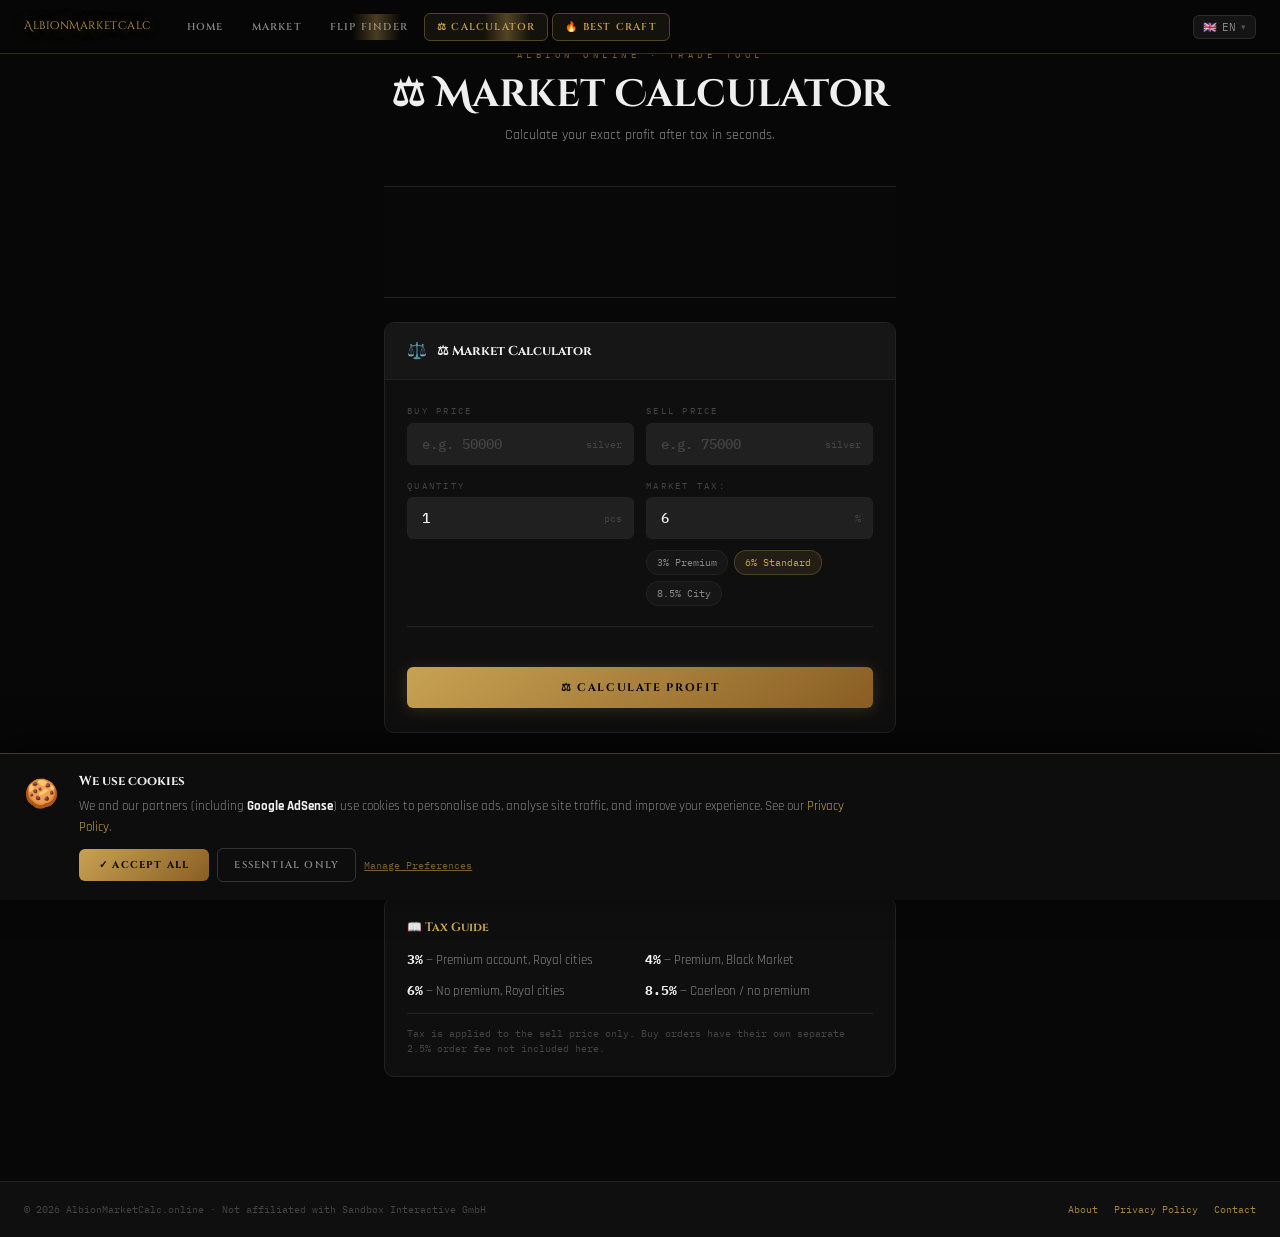
<file: calculator.html>
<!DOCTYPE html>
<html lang="en">
<head>
<meta charset="UTF-8"/>
<meta name="viewport" content="width=device-width,initial-scale=1"/>
<title>Market Calculator — AlbionMarketCalc</title>
<meta name="description" content="Free Albion Online market calculator. Enter buy price, sell price, amount and tax to instantly calculate your profit."/>
<meta name="keywords" content="albion online market calculator, albion profit calculator, albion online tax calculator, albion silver profit"/>
<meta name="robots" content="index, follow"/>
<meta name="author" content="AlbionMarketCalc"/>
<link rel="canonical" href="https://albionmarketcalc.online/calculator.html"/>
<meta property="og:type" content="website"/>
<meta property="og:title" content="Albion Online Market Calculator"/>
<meta property="og:description" content="Calculate your Albion Online trade profit instantly. Includes market tax, buy/sell price and amount."/>
<meta property="og:url" content="https://albionmarketcalc.online/calculator.html"/>
<meta property="og:site_name" content="AlbionMarketCalc"/>
<meta name="twitter:card" content="summary"/>
<meta name="twitter:title" content="Albion Online Market Calculator"/>
<meta name="twitter:description" content="Calculate your Albion Online trade profit instantly."/>
<link rel="preconnect" href="https://fonts.googleapis.com">
<link rel="preconnect" href="https://fonts.gstatic.com" crossorigin>
<link href="https://fonts.googleapis.com/css2?family=Cinzel+Decorative:wght@700&family=Cinzel:wght@400;600;700&family=IBM+Plex+Mono:wght@400;500;600&family=Rajdhani:wght@400;500;600;700&display=swap" rel="stylesheet">
<link rel="stylesheet" href="styles.css">
<style>
/* ── Calculator-specific styles ── */
.calc-page{min-height:calc(100vh - 54px);padding:48px 0 64px;display:flex;align-items:flex-start;justify-content:center}
.calc-wrap{width:100%;max-width:560px;padding:0 24px}

.calc-hero{text-align:center;margin-bottom:40px}
.calc-hero-label{font-family:var(--FM);font-size:9px;letter-spacing:.5em;color:var(--gold-d);text-transform:uppercase;margin-bottom:12px}
.calc-hero h1{font-family:var(--FD);font-size:clamp(22px,4vw,38px);font-weight:700;line-height:1.1;margin-bottom:10px}
.calc-hero h1 em{font-style:normal;background:linear-gradient(90deg,#C8A253,#FFD700,#C8A253);background-size:200%;-webkit-background-clip:text;-webkit-text-fill-color:transparent;animation:shimmer 3.5s linear infinite}
.calc-hero p{color:var(--td);font-size:14px}

/* Card */
.calc-card{background:var(--s1);border:1px solid var(--bd);border-radius:var(--rl);overflow:hidden}
.calc-card-header{background:var(--s2);padding:16px 22px;border-bottom:1px solid var(--bd);display:flex;align-items:center;gap:10px}
.calc-card-header span{font-family:var(--FT);font-size:13px;font-weight:700}
.calc-card-body{padding:24px 22px}

/* Input groups */
.input-row{display:grid;grid-template-columns:1fr 1fr;gap:12px;margin-bottom:14px}
.input-row.single{grid-template-columns:1fr}
.input-group{display:flex;flex-direction:column;gap:5px}
.input-label{font-family:var(--FM);font-size:9px;letter-spacing:.25em;color:var(--tm);text-transform:uppercase}
.input-wrap{position:relative}
.input-wrap input{width:100%;background:var(--s3);border:1px solid var(--bd);border-radius:var(--r);color:var(--tx);font-family:var(--FM);font-size:14px;font-weight:500;padding:11px 40px 11px 14px;outline:none;transition:border-color .2s,box-shadow .2s;-moz-appearance:textfield}
.input-wrap input::-webkit-outer-spin-button,.input-wrap input::-webkit-inner-spin-button{-webkit-appearance:none}
.input-wrap input:focus{border-color:var(--gold-d);box-shadow:0 0 0 3px rgba(200,162,83,.08)}
.input-wrap input::placeholder{color:var(--tm)}
.input-suffix{position:absolute;right:12px;top:50%;transform:translateY(-50%);font-family:var(--FM);font-size:10px;color:var(--tm);pointer-events:none}

/* Divider */
.calc-divider{height:1px;background:var(--bd);margin:20px 0}

/* Tax presets */
.tax-presets{display:flex;gap:6px;flex-wrap:wrap;margin-top:6px}
.tax-preset{font-family:var(--FM);font-size:10px;padding:4px 10px;border-radius:12px;border:1px solid var(--bd);background:var(--s2);color:var(--td);cursor:pointer;transition:all .15s}
.tax-preset:hover{border-color:var(--bg-gold);color:var(--tx)}
.tax-preset.active{border-color:var(--bg-gold);background:rgba(200,162,83,.1);color:var(--gold)}

/* Calculate button */
.calc-btn{width:100%;margin-top:20px;padding:13px;background:linear-gradient(135deg,#C8A253,#8A5E24);color:#000;border:none;border-radius:var(--r);font-family:var(--FT);font-size:11px;font-weight:700;letter-spacing:.15em;text-transform:uppercase;cursor:pointer;transition:all .2s;box-shadow:0 2px 16px rgba(200,162,83,.2)}
.calc-btn:hover{background:linear-gradient(135deg,#FFD700,#C8A253);transform:translateY(-1px);box-shadow:0 4px 24px rgba(200,162,83,.35)}
.calc-btn:active{transform:translateY(0)}

/* Results */
.result-box{margin-top:20px;background:var(--s2);border:1px solid var(--bd);border-radius:var(--rl);overflow:hidden;animation:fadeIn .3s ease;display:none}
.result-box.show{display:block}
.result-box.profit .result-header{background:rgba(76,175,130,.08);border-bottom:1px solid rgba(76,175,130,.2)}
.result-box.loss .result-header{background:rgba(224,82,82,.07);border-bottom:1px solid rgba(224,82,82,.2)}
.result-box.break .result-header{background:rgba(200,162,83,.07);border-bottom:1px solid rgba(200,162,83,.2)}
.result-header{padding:14px 20px;display:flex;align-items:center;justify-content:space-between}
.result-verdict{font-family:var(--FT);font-size:13px;font-weight:700}
.result-box.profit .result-verdict{color:var(--green)}
.result-box.loss .result-verdict{color:var(--red)}
.result-box.break .result-verdict{color:var(--gold)}
.result-main{font-family:var(--FM);font-size:26px;font-weight:700}
.result-box.profit .result-main{color:var(--green)}
.result-box.loss .result-main{color:var(--red)}
.result-box.break .result-main{color:var(--gold)}
.result-rows{padding:0}
.result-row{display:flex;justify-content:space-between;align-items:center;padding:10px 20px;border-bottom:1px solid #111}
.result-row:last-child{border-bottom:none}
.result-row-label{font-family:var(--FM);font-size:10px;color:var(--td)}
.result-row-val{font-family:var(--FM);font-size:12px;font-weight:600;color:var(--tx)}
.result-row-val.pos{color:var(--green)}
.result-row-val.neg{color:var(--red)}
.result-row-val.gold{color:var(--gold)}

/* <span data-i18n="calc.roi">ROI</span> bar */
.roi-bar-wrap{padding:12px 20px;border-top:1px solid var(--bd)}
.roi-bar-label{font-family:var(--FM);font-size:9px;color:var(--tm);letter-spacing:.2em;text-transform:uppercase;margin-bottom:6px;display:flex;justify-content:space-between}
.roi-bar{height:6px;background:var(--s3);border-radius:3px;overflow:hidden}
.roi-bar-fill{height:100%;border-radius:3px;transition:width .5s ease}

/* Quick tip */
.tip-box{margin-top:14px;background:rgba(200,162,83,.04);border:1px solid rgba(200,162,83,.12);border-radius:var(--r);padding:12px 16px;display:none}
.tip-box.show{display:block}
.tip-text{font-family:var(--FM);font-size:11px;color:var(--td);line-height:1.6}
.tip-text strong{color:var(--gold)}

@keyframes shimmer{0%{background-position:-200% center}100%{background-position:200% center}}
@keyframes fadeIn{from{opacity:0;transform:translateY(6px)}to{opacity:1;transform:translateY(0)}}
.nav-calc{
  color:var(--gold)!important;
  border:1px solid rgba(200,162,83,.35)!important;
  background:rgba(200,162,83,.07)!important;
  border-radius:var(--r)!important;
  position:relative;
  overflow:hidden;
}
.nav-calc::before{
  content:'';
  position:absolute;
  top:0;bottom:0;left:-60%;
  width:40%;
  background:linear-gradient(90deg,transparent,rgba(200,162,83,.35),transparent);
  animation:calcShine 2.7s ease-in-out infinite;
  pointer-events:none;
}
.nav-calc:hover{
  background:rgba(200,162,83,.18)!important;
  border-color:rgba(200,162,83,.7)!important;
  box-shadow:0 0 14px rgba(200,162,83,.28)!important;
}
.nav-calc:hover::before{animation-play-state:paused}
@keyframes calcShine{
  0%,74%{transform:translateX(-10%);opacity:0}
  75%{opacity:1}
  100%{transform:translateX(340%);opacity:0}
}
</style>
<script src="i18n.js"></script>
</head>
<body>

<nav>
  <a href="index.html" class="logo">AlbionMarketCalc</a>
  <ul class="nav-links">
    <li><a href="index.html" data-i18n="nav.home">Home</a></li>
    <li><a href="market.html"  data-i18n="nav.market">Market</a></li>
    <li><a href="flipfinder.html"  data-i18n="nav.flip">Flip Finder</a></li>
    <li><a href="calculator.html" class="active nav-calc" data-i18n="nav.calc">⚖ Calculator</a></li>
    <li><a href="craft.html" class="nav-calc" data-i18n="nav.craft">🔥 Best Craft</a></li>
  </ul>
</nav>

<!-- Cookie Banner -->
<div id="cookie-banner" class="hidden">
  <div class="ck-icon">🍪</div>
  <div class="ck-body">
    <div class="ck-title">We use cookies</div>
    <div class="ck-text">We and our partners (including <strong style="color:#EFEFEF">Google AdSense</strong>) use cookies to personalise ads, analyse site traffic, and improve your experience. See our <a href="privacy.html">Privacy Policy</a>.</div>
    <div class="ck-btns" style="margin-top:10px">
      <button class="ck-accept" onclick="acceptCookies()">✓ Accept All</button>
      <button class="ck-decline" onclick="declineCookies()">Essential Only</button>
      <button class="ck-settings" onclick="openCkModal()">Manage Preferences</button>
    </div>
  </div>
</div>

<div id="ck-modal">
  <div class="ck-modal-box">
    <div class="ck-modal-title">Cookie Preferences</div>
    <div class="ck-modal-sub">Manage what data we collect</div>
    <div class="ck-category"><div class="ck-cat-header"><span class="ck-cat-name">✅ Essential Cookies</span><label class="ck-toggle"><input type="checkbox" checked disabled><span class="ck-slider"></span></label></div><div class="ck-cat-desc">Required for the site to function. Cannot be disabled.</div></div>
    <div class="ck-category"><div class="ck-cat-header"><span class="ck-cat-name">📊 Analytics Cookies</span><label class="ck-toggle"><input type="checkbox" id="ck-analytics" checked><span class="ck-slider"></span></label></div><div class="ck-cat-desc">Help us understand how visitors use the site.</div></div>
    <div class="ck-category"><div class="ck-cat-header"><span class="ck-cat-name">📣 Advertising Cookies (Google AdSense)</span><label class="ck-toggle"><input type="checkbox" id="ck-ads" checked><span class="ck-slider"></span></label></div><div class="ck-cat-desc">Google AdSense uses cookies to show relevant ads. <a href="https://policies.google.com/privacy" target="_blank">Google Privacy Policy ↗</a></div></div>
    <div class="ck-category"><div class="ck-cat-header"><span class="ck-cat-name">🎨 Functional Cookies</span><label class="ck-toggle"><input type="checkbox" id="ck-func" checked><span class="ck-slider"></span></label></div><div class="ck-cat-desc">Remember your preferences.</div></div>
    <div class="ck-modal-btns"><button class="ck-decline" onclick="saveCkSettings()">Save Preferences</button><button class="ck-accept" onclick="acceptCookies()">Accept All</button></div>
  </div>
</div>

<div class="calc-page">
  <div class="calc-wrap">

    <div class="calc-hero">
      <div class="calc-hero-label">Albion Online · Trade Tool</div>
      <h1 data-i18n="calc.title">⚖ Market Calculator</h1>
      <p><span data-i18n="calc.desc">Calculate your exact profit after tax in seconds.</span></p>
    </div>

    <div class="ad-banner" style="margin-bottom:24px">
      <div class="ad-inner">
        <ins class="adsbygoogle" style="display:inline-block;width:728px;height:90px" data-ad-client="ca-pub-XXXXXXXXXXXXXXXX" data-ad-slot="3333333333"></ins>
        <script>(adsbygoogle=window.adsbygoogle||[]).push({});</script>
      </div>
    </div>

    <div class="calc-card">
      <div class="calc-card-header">
        <span style="font-size:16px">⚖️</span>
        <span><span data-i18n="calc.title">Trade Profit Calculator</span></span>
      </div>
      <div class="calc-card-body">

        <div class="input-row">
          <div class="input-group">
            <label class="input-label" data-i18n="calc.buy_price">Buy Price</label>
            <div class="input-wrap">
              <input type="number" id="buyPrice" placeholder="e.g. 50000" min="0" oninput="liveCalc()"/>
              <span class="input-suffix">silver</span>
            </div>
          </div>
          <div class="input-group">
            <label class="input-label" data-i18n="calc.sell_price">Sell Price</label>
            <div class="input-wrap">
              <input type="number" id="sellPrice" placeholder="e.g. 75000" min="0" oninput="liveCalc()"/>
              <span class="input-suffix">silver</span>
            </div>
          </div>
        </div>

        <div class="input-row">
          <div class="input-group">
            <label class="input-label" data-i18n="calc.enter_qty">Amount</label>
            <div class="input-wrap">
              <input type="number" id="amount" placeholder="e.g. 10" min="1" value="1" oninput="liveCalc()"/>
              <span class="input-suffix">pcs</span>
            </div>
          </div>
          <div class="input-group">
            <label class="input-label" data-i18n="calc.tax">Market Tax</label>
            <div class="input-wrap">
              <input type="number" id="taxRate" placeholder="6" min="0" max="100" value="6" step="0.1" oninput="liveCalc()"/>
              <span class="input-suffix">%</span>
            </div>
            <div class="tax-presets" id="taxPresets">
              <span class="tax-preset" onclick="setTax(3)">3% Premium</span>
              <span class="tax-preset active" onclick="setTax(6)">6% Standard</span>
              <span class="tax-preset" onclick="setTax(8.5)">8.5% City</span>
            </div>
          </div>
        </div>

        <div class="calc-divider"></div>

        <button class="calc-btn" onclick="calculate()" data-i18n="btn.calculate">⚖ Calculate Profit</button>

        <!-- Live result -->
        <div class="result-box" id="resultBox">
          <div class="result-header">
            <span class="result-verdict" id="resultVerdict">—</span>
            <span class="result-main" id="resultMain">—</span>
          </div>
          <div class="result-rows">
            <div class="result-row">
              <span class="result-row-label"><span data-i18n="calc.title">Total Buy Cost</span></span>
              <span class="result-row-val" id="rBuyCost">—</span>
            </div>
            <div class="result-row">
              <span class="result-row-label">Gross Revenue</span>
              <span class="result-row-val" id="rRevenue">—</span>
            </div>
            <div class="result-row">
              <span class="result-row-label">Market Tax (<span id="rTaxPct">6</span>%)</span>
              <span class="result-row-val neg" id="rTax">—</span>
            </div>
            <div class="result-row">
              <span class="result-row-label">Net Revenue (after tax)</span>
              <span class="result-row-val gold" id="rNet">—</span>
            </div>
            <div class="result-row">
              <span class="result-row-label">Profit per Item</span>
              <span class="result-row-val" id="rPerItem">—</span>
            </div>
            <div class="result-row">
              <span class="result-row-label" style="font-weight:700;color:var(--tx)"><span data-i18n="calc.net_profit">Net Profit</span> (total)</span>
              <span class="result-row-val" id="rTotal" style="font-size:14px">—</span>
            </div>
          </div>
          <div class="roi-bar-wrap">
            <div class="roi-bar-label">
              <span>ROI</span>
              <span id="roiLabel">0%</span>
            </div>
            <div class="roi-bar"><div class="roi-bar-fill" id="roiFill" style="width:0%"></div></div>
          </div>
        </div>

        <div class="tip-box" id="tipBox">
          <div class="tip-text" id="tipText"></div>
        </div>

      </div>
    </div>

    <div class="ad-banner" style="margin-top:24px">
      <div class="ad-inner">
        <ins class="adsbygoogle" style="display:inline-block;width:728px;height:90px" data-ad-client="ca-pub-XXXXXXXXXXXXXXXX" data-ad-slot="4444444444"></ins>
        <script>(adsbygoogle=window.adsbygoogle||[]).push({});</script>
      </div>
    </div>

    <!-- Quick tips -->
    <div style="margin-top:28px;background:var(--s1);border:1px solid var(--bd);border-radius:var(--rl);padding:20px 22px">
      <div style="font-family:var(--FT);font-size:12px;font-weight:700;margin-bottom:14px;color:var(--gold)">📖 Tax Guide</div>
      <div style="display:grid;grid-template-columns:1fr 1fr;gap:10px">
        <div style="font-size:13px;color:var(--td)"><strong style="color:var(--tx);font-family:var(--FM)">3%</strong> — Premium account, Royal cities</div>
        <div style="font-size:13px;color:var(--td)"><strong style="color:var(--tx);font-family:var(--FM)">4%</strong> — Premium, Black Market</div>
        <div style="font-size:13px;color:var(--td)"><strong style="color:var(--tx);font-family:var(--FM)">6%</strong> — No premium, Royal cities</div>
        <div style="font-size:13px;color:var(--td)"><strong style="color:var(--tx);font-family:var(--FM)">8.5%</strong> — Caerleon / no premium</div>
      </div>
      <div style="margin-top:12px;padding-top:12px;border-top:1px solid var(--bd);font-family:var(--FM);font-size:10px;color:var(--tm)">
        Tax is applied to the sell price only. Buy orders have their own separate 2.5% order fee not included here.
      </div>
    </div>

  </div>
</div>

<footer>
  <p>© 2026 AlbionMarketCalc.online · Not affiliated with Sandbox Interactive GmbH</p>
  <div class="footer-links">
    <a href="about.html" data-i18n="footer.about">About</a>
    <a href="privacy.html" data-i18n="footer.privacy">Privacy Policy</a>
    <a href="contact.html" data-i18n="footer.contact">Contact</a>
  </div>
</footer>

<script>
function fmtS(n){if(!n&&n!==0)return'—';const a=Math.abs(n);let s;if(a>=1e6)s=(n/1e6).toFixed(2)+'M';else if(a>=1e3)s=(n/1e3).toFixed(1)+'K';else s=n.toLocaleString();return s;}
function fmtFull(n){return(n<0?'-':'')+Math.abs(Math.round(n)).toLocaleString()+' silver';}

function setTax(v){
  document.getElementById('taxRate').value=v;
  document.querySelectorAll('.tax-preset').forEach(b=>b.classList.toggle('active', parseFloat(b.textContent)===v));
}

function liveCalc(){
  // Only silently validate — don't auto-calculate. User presses the button.
  // (prevents result showing before user is done typing)
  const buy=parseFloat(document.getElementById('buyPrice').value)||0;
  const sell=parseFloat(document.getElementById('sellPrice').value)||0;
  if(!buy||!sell) document.getElementById('resultBox').classList.remove('show');
}

function calculate(fromBtn){
  const buy=parseFloat(document.getElementById('buyPrice').value);
  const sell=parseFloat(document.getElementById('sellPrice').value);
  const amt=Math.max(1,parseInt(document.getElementById('amount').value)||1);
  const tax=parseFloat(document.getElementById('taxRate').value)||6;

  if(!buy||!sell||buy<=0||sell<=0){
    document.getElementById('resultBox').classList.remove('show');
    // Shake the inputs to hint something's missing
    ['buyPrice','sellPrice'].forEach(id=>{
      const el=document.getElementById(id);
      if(!(parseFloat(el.value)>0)){
        el.style.borderColor='var(--red)';
        setTimeout(()=>el.style.borderColor='',1200);
      }
    });
    return;
  }

  const taxAmt=sell*amt*(tax/100);
  const buyCost=buy*amt;
  const revenue=sell*amt;
  const netRevenue=revenue-taxAmt;
  const netProfit=netRevenue-buyCost;
  const profitPerItem=netProfit/amt;
  const roi=(netProfit/buyCost)*100;

  // Update tax label
  document.getElementById('rTaxPct').textContent=tax;

  // Fill rows
  document.getElementById('rBuyCost').textContent=fmtFull(buyCost);
  document.getElementById('rRevenue').textContent=fmtFull(revenue);
  document.getElementById('rTax').textContent='-'+fmtFull(taxAmt);
  document.getElementById('rNet').textContent=fmtFull(netRevenue);
  document.getElementById('rPerItem').textContent=(profitPerItem>=0?'+':'')+fmtFull(profitPerItem);
  document.getElementById('rPerItem').className='result-row-val '+(profitPerItem>=0?'pos':'neg');

  const totalEl=document.getElementById('rTotal');
  totalEl.textContent=(netProfit>=0?'+':'')+fmtFull(netProfit);
  totalEl.className='result-row-val '+(netProfit>=0?'pos':'neg');

  // ROI bar
  const roiClamped=Math.min(Math.max(roi,0),200);
  const fillPct=Math.min(roiClamped/2,100); // 200% roi = full bar
  const fillColor=roi<0?'#E05252':roi<10?'#C8A253':'#4CAF82';
  document.getElementById('roiFill').style.width=fillPct+'%';
  document.getElementById('roiFill').style.background=fillColor;
  document.getElementById('roiLabel').textContent=(roi>=0?'+':'')+roi.toFixed(1)+'%';

  // Verdict
  const box=document.getElementById('resultBox');
  const verdict=document.getElementById('resultVerdict');
  const main=document.getElementById('resultMain');

  if(netProfit>0){
    box.className='result-box show profit';
    verdict.textContent='✓ Profitable Trade';
    main.textContent='+'+fmtS(netProfit);
  } else if(netProfit<0){
    box.className='result-box show loss';
    verdict.textContent='✗ Loss Trade';
    main.textContent=fmtS(netProfit);
  } else {
    box.className='result-box show break';
    verdict.textContent='⇌ Break Even';
    main.textContent='0';
  }

  // Tip
  const tip=document.getElementById('tipBox');
  const tipText=document.getElementById('tipText');
  let msg='';
  if(netProfit>0&&roi<5) msg=`Only <strong>${roi.toFixed(1)}% ROI</strong>. After transport and time cost, this trade might not be worth it.`;
  else if(roi>50) msg=`<strong>${roi.toFixed(1)}% ROI</strong> is very strong! Double-check prices on the market before committing large quantities.`;
  else if(roi>0&&roi<=5) msg='Low margin trade. Consider checking the <a href="flipfinder.html" style="color:var(--gold)">Flip Finder</a> for better opportunities.';
  else if(netProfit<0) msg=`You lose <strong>${fmtS(Math.abs(profitPerItem))}</strong> per item. Lower your buy price or find a better sell city.`;

  if(msg){
    tipText.innerHTML='💡 ' + msg;
    tip.classList.add('show');
  } else {
    tip.classList.remove('show');
  }

  // Scroll result into view smoothly
  setTimeout(()=>{
    document.getElementById('resultBox').scrollIntoView({behavior:'smooth', block:'nearest'});
  }, 60);
}

// Cookie consent
(function(){
  const stored=localStorage.getItem('ck_consent_v1');
  if(!stored) setTimeout(()=>document.getElementById('cookie-banner').classList.remove('hidden'),800);
})();
function acceptCookies(){const p={essential:true,analytics:true,ads:true,functional:true};localStorage.setItem('ck_consent_v1',JSON.stringify(p));document.getElementById('cookie-banner').classList.add('hidden');document.getElementById('ck-modal').classList.remove('show');}
function declineCookies(){const p={essential:true,analytics:false,ads:false,functional:false};localStorage.setItem('ck_consent_v1',JSON.stringify(p));document.getElementById('cookie-banner').classList.add('hidden');}
function openCkModal(){document.getElementById('ck-modal').classList.add('show');}
function saveCkSettings(){const p={essential:true,analytics:document.getElementById('ck-analytics').checked,ads:document.getElementById('ck-ads').checked,functional:document.getElementById('ck-func').checked};localStorage.setItem('ck_consent_v1',JSON.stringify(p));document.getElementById('cookie-banner').classList.add('hidden');document.getElementById('ck-modal').classList.remove('show');}
document.getElementById('ck-modal').addEventListener('click',function(e){if(e.target===this)this.classList.remove('show');});
</script>
</body>
</html>
</file>
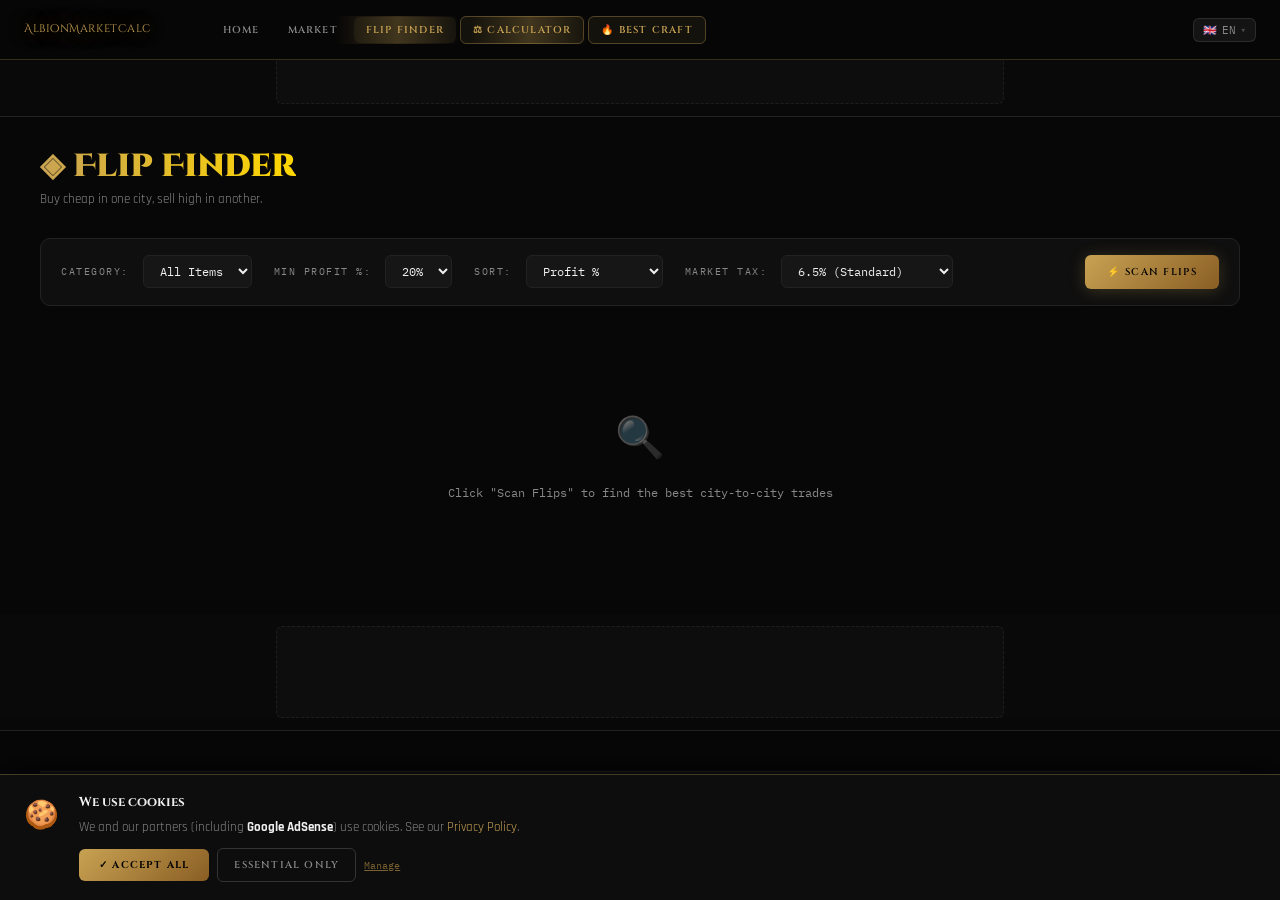
<file: flipfinder.html>
<!DOCTYPE html>
<html lang="en">
<head>
<meta charset="UTF-8"/>
<meta name="viewport" content="width=device-width,initial-scale=1"/>
<title>Flip Finder — AlbionMarketCalc</title>
<script async src="https://pagead2.googlesyndication.com/pagead/js/adsbygoogle.js?client=ca-pub-XXXXXXXXXXXXXXXX" crossorigin="anonymous"></script>
<link rel="preconnect" href="https://fonts.googleapis.com">
<link rel="preconnect" href="https://fonts.gstatic.com" crossorigin>
<link href="https://fonts.googleapis.com/css2?family=Cinzel+Decorative:wght@700&family=Cinzel:wght@400;600;700&family=IBM+Plex+Mono:wght@400;500;600&family=Rajdhani:wght@400;500;600;700&display=swap" rel="stylesheet">
<link rel="stylesheet" href="styles.css">
<meta name="keywords" content="albion online flip, albion online trading, albion city flip, albion online profit, albion market flip"/>
<meta name="robots" content="index, follow"/>
<meta name="author" content="AlbionMarketCalc"/>
<link rel="canonical" href="https://albionmarketcalc.online/flipfinder.html"/>
<meta property="og:type" content="website"/>
<meta property="og:title" content="Albion Online Flip Finder — Best City Trades"/>
<meta property="og:description" content="Find the best city-to-city trade opportunities in Albion Online. Sort by profit margin and maximize your silver income."/>
<meta property="og:url" content="https://albionmarketcalc.online/flipfinder.html"/>
<meta property="og:site_name" content="AlbionMarketCalc"/>
<meta name="twitter:card" content="summary"/>
<meta name="twitter:title" content="Albion Online Flip Finder — Best City Trades"/>
<meta name="twitter:description" content="Find the best city-to-city trade opportunities in Albion Online. Sort by profit margin and maximize your silver income."/>
<style>
/* Calculator nav glow button */
.nav-calc{
  color:var(--gold)!important;
  border:1px solid rgba(200,162,83,.35)!important;
  background:rgba(200,162,83,.07)!important;
  border-radius:var(--r)!important;
  position:relative;
  overflow:hidden;
  animation:calcPulse 2.5s ease-in-out infinite;
}
.nav-calc::before{
  content:'';
  position:absolute;
  inset:-1px;
  border-radius:var(--r);
  background:linear-gradient(90deg,transparent,rgba(200,162,83,.25),transparent);
  transform:translateX(-100%);
  animation:calcShine 2.5s ease-in-out infinite;
}
.nav-calc:hover{
  background:rgba(200,162,83,.18)!important;
  border-color:rgba(200,162,83,.7)!important;
  box-shadow:0 0 16px rgba(200,162,83,.3)!important;
  animation:none!important;
}
@keyframes calcPulse{
  0%,100%{box-shadow:0 0 0 0 rgba(200,162,83,0)}
  50%{box-shadow:0 0 10px 2px rgba(200,162,83,.2)}
}
@keyframes calcShine{
  0%{transform:translateX(-100%)}
  60%,100%{transform:translateX(100%)}
}

/* ── Mobile fixes ── */
@media(max-width:700px){
  .controls{flex-wrap:wrap;gap:6px;padding:12px}
  .ctrl-label{margin-left:0!important}
  .divider{width:100%;height:1px;margin:4px 0}
  .flip-table th:nth-child(3),.flip-table td:nth-child(3){display:none}
  .flip-table th:nth-child(1),.flip-table td:nth-child(1){width:24px;font-size:10px}
  .item-cell{flex-direction:row}
  .item-icon{width:32px;height:32px;min-width:32px}
  .profit-num{font-size:13px}
  .ad-gate .gate-box{padding:16px 12px;margin:8px;max-height:90vh;overflow-y:auto}
  .ad-gate .gate-ad-area{display:none}
  .banner-ad{display:none}
  #results{overflow-x:auto}
}
</style>
<script src="i18n.js"></script>
</head>
<body>

<div id="cookie-banner" class="hidden">
  <div class="ck-icon">&#127850;</div>
  <div class="ck-body">
    <div class="ck-title">We use cookies</div>
    <div class="ck-text">We and our partners (including <strong style="color:#EFEFEF">Google AdSense</strong>) use cookies. See our <a href="privacy.html">Privacy Policy</a>.</div>
    <div class="ck-btns" style="margin-top:10px">
      <button class="ck-accept" onclick="acceptCookies()">&#10003; Accept All</button>
      <button class="ck-decline" onclick="declineCookies()">Essential Only</button>
      <button class="ck-settings" onclick="openCkModal()">Manage</button>
    </div>
  </div>
</div>
<div id="ck-modal">
  <div class="ck-modal-box">
    <div class="ck-modal-title">Cookie Preferences</div>
    <div class="ck-modal-sub">Manage what data we collect</div>
    <div class="ck-category"><div class="ck-cat-header"><span class="ck-cat-name">&#9989; Essential</span><label class="ck-toggle"><input type="checkbox" checked disabled><span class="ck-slider"></span></label></div></div>
    <div class="ck-category"><div class="ck-cat-header"><span class="ck-cat-name">&#128202; Analytics</span><label class="ck-toggle"><input type="checkbox" id="ck-analytics" checked><span class="ck-slider"></span></label></div></div>
    <div class="ck-category"><div class="ck-cat-header"><span class="ck-cat-name">&#128227; Advertising</span><label class="ck-toggle"><input type="checkbox" id="ck-ads" checked><span class="ck-slider"></span></label></div></div>
    <div class="ck-category"><div class="ck-cat-header"><span class="ck-cat-name">&#127912; Functional</span><label class="ck-toggle"><input type="checkbox" id="ck-func" checked><span class="ck-slider"></span></label></div></div>
    <div class="ck-modal-btns"><button class="ck-decline" onclick="saveCkSettings()">Save</button><button class="ck-accept" onclick="acceptCookies()">Accept All</button></div>
  </div>
</div>



<!-- Ad gate overlay (10s countdown) -->
<div class="ad-gate" id="adGate">
  <div class="gate-box">
    <div class="gate-title" data-i18n="flip.gate_title">◈ Flip Finder</div>
    <div class="gate-sub" id="gateSub">Scanning all cities for the best trades...</div>
    <div class="gate-timer" id="gateTimer">10</div>
    <div class="gate-dots" id="gateDots"><span></span><span></span><span></span></div>
    <div class="progress-bar"><div class="progress-fill" id="gateProg" style="width:0%"></div></div>
    <div class="gate-ad-area">
      <!-- Google AdSense — Large Rectangle 336x280 -->
      <ins class="adsbygoogle"
           style="display:inline-block;width:336px;height:280px"
           data-ad-client="ca-pub-XXXXXXXXXXXXXXXX"
           data-ad-slot="5555555555"></ins>
      <script>(adsbygoogle=window.adsbygoogle||[]).push({});</script>
    </div>
    <div class="gate-skip" id="gateSkip">Results will appear when the timer reaches 0</div>
    <button class="gate-go" id="gateGo" onclick="closeGate()" data-i18n="flip.view_results">View Results →</button>
  </div>
</div>

<nav class="nav">
  <a href="index.html" class="nav-logo">AlbionMarketCalc</a>
  <ul class="nav-links">
    <li><a href="index.html">Home</a></li>
    <li><a href="market.html" >Market</a></li>
    <li><a href="flipfinder.html" class="active">Flip Finder</a></li>
    <li><a href="calculator.html" class="nav-calc">⚖ Calculator</a></li>
    <li><a href="craft.html" class="nav-calc">🔥 Best Craft</a></li>
  </ul>
</nav>

<div class="page-wrap">
  </div>

  <div class="content">
    <!-- Top banner -->
    <div class="banner-ad" style="margin:-32px -40px 32px">
      <div class="banner-inner">
        <ins class="adsbygoogle"
             style="display:inline-block;width:728px;height:90px"
             data-ad-client="ca-pub-XXXXXXXXXXXXXXXX"
             data-ad-slot="3333333333"></ins>
        <script>(adsbygoogle=window.adsbygoogle||[]).push({});</script>
      </div>
    </div>

    <div class="page-header">
      <h1><span data-i18n="flip.title">◈ Flip Finder</span></h1>
      <p data-i18n="flip.desc">Finds the most profitable city-to-city trades. Buy cheap in one city, sell high in another.</p>
    </div>

    <!-- Controls -->
    <div class="controls">
      <span class="ctrl-label" data-i18n="flip.category">Category:</span>
      <select class="sel" id="selCat">
        <option value="all">All Items</option>
        <option value="artifacts">Artifacts</option>
        <option value="resources">Resources</option>
        <option value="weapons">Weapons</option>
        <option value="armor">Armor</option>
        <option value="mounts">Mounts</option>
        <option value="misc">Misc</option>
      </select>
      <span class="ctrl-label" style="margin-left:12px" data-i18n="flip.min_profit">Min Profit %:</span>
      <select class="sel" id="selMin">
        <option value="5">5%</option>
        <option value="10">10%</option>
        <option value="20" selected>20%</option>
        <option value="30">30%</option>
        <option value="50">50%</option>
      </select>
      <span class="ctrl-label" style="margin-left:12px" data-i18n="flip.sort">Sort:</span>
      <select class="sel" id="selSort">
        <option value="pct">Profit %</option>
        <option value="silver">Profit Silver</option>
      </select>
      <span class="ctrl-label" style="margin-left:12px" data-i18n="flip.tax">Market Tax:</span>
      <select class="sel" id="selTax">
        <option value="0.065">6.5% (Standard)</option>
        <option value="0.03">3% (Guild Station)</option>
        <option value="0.025">2.5% (Low Tax)</option>
        <option value="0">0% (Ignore Tax)</option>
      </select>
      <div class="divider"></div>
      <button class="btn btn-gold" id="scanBtn" onclick="startScan()">⚡ Scan Flips</button>
    </div>

    <!-- Results area -->
    <div id="results">
      <div class="state-box">
        <span class="state-icon">🔍</span>
        <p class="state-msg">Click "Scan Flips" to find the best city-to-city trades</p>
      </div>
    </div>

    <!-- Bottom ad -->
    <div class="banner-ad" style="margin:32px -40px 0">
      <div class="banner-inner">
        <ins class="adsbygoogle"
             style="display:inline-block;width:728px;height:90px"
             data-ad-client="ca-pub-XXXXXXXXXXXXXXXX"
             data-ad-slot="4444444444"></ins>
        <script>(adsbygoogle=window.adsbygoogle||[]).push({});</script>
      </div>
    </div>

    <footer>
  <p>© 2026 AlbionMarketCalc.online · Not affiliated with Sandbox Interactive GmbH</p>
  <div style="display:flex;gap:16px;flex-wrap:wrap">
    <a href="about.html" style="font-family:var(--FM);font-size:10px;color:var(--gold);text-decoration:none;transition:opacity .2s" onmouseover="this.style.opacity='.7'" onmouseout="this.style.opacity='1'" data-i18n="footer.about">About</a>
    <a href="privacy.html" style="font-family:var(--FM);font-size:10px;color:var(--gold);text-decoration:none;transition:opacity .2s" onmouseover="this.style.opacity='.7'" onmouseout="this.style.opacity='1'" data-i18n="footer.privacy">Privacy Policy</a>
    <a href="contact.html" style="font-family:var(--FM);font-size:10px;color:var(--gold);text-decoration:none;transition:opacity .2s" onmouseover="this.style.opacity='.7'" onmouseout="this.style.opacity='1'" data-i18n="footer.contact">Contact</a>
  </div>
</div>

</footer>

<script>
const CITIES=['Caerleon','Bridgewatch','Martlock','Thetford','Fort Sterling','Lymhurst'];
const CITY_COLORS={'Caerleon':'#E05252','Bridgewatch':'#E08840','Martlock':'#5B9CF6','Thetford':'#4CAF82','Fort Sterling':'#B0B0B0','Lymhurst':'#8BC34A'};
const ICON_BASE='https://render.albiononline.com/v1/item';
const TIER_COLORS={1:'#888',2:'#78c278',3:'#5b9cf6',4:'#c8a253',5:'#b060e0',6:'#e05252',7:'#e08840',8:'#ff4444'};

const ALL_ITEMS=[
  {id:'T4_RUNE',name:'Rune T4',cat:'artifacts',tier:4},{id:'T5_RUNE',name:'Rune T5',cat:'artifacts',tier:5},{id:'T6_RUNE',name:'Rune T6',cat:'artifacts',tier:6},{id:'T7_RUNE',name:'Rune T7',cat:'artifacts',tier:7},{id:'T8_RUNE',name:'Rune T8',cat:'artifacts',tier:8},
  {id:'T4_SOUL',name:'Soul T4',cat:'artifacts',tier:4},{id:'T5_SOUL',name:'Soul T5',cat:'artifacts',tier:5},{id:'T6_SOUL',name:'Soul T6',cat:'artifacts',tier:6},{id:'T7_SOUL',name:'Soul T7',cat:'artifacts',tier:7},{id:'T8_SOUL',name:'Soul T8',cat:'artifacts',tier:8},
  {id:'T4_RELIC',name:'Relic T4',cat:'artifacts',tier:4},{id:'T5_RELIC',name:'Relic T5',cat:'artifacts',tier:5},{id:'T6_RELIC',name:'Relic T6',cat:'artifacts',tier:6},{id:'T7_RELIC',name:'Relic T7',cat:'artifacts',tier:7},{id:'T8_RELIC',name:'Relic T8',cat:'artifacts',tier:8},
  {id:'T6_SHARD_AVALONIAN',name:'Shard T6',cat:'artifacts',tier:6},{id:'T7_SHARD_AVALONIAN',name:'Shard T7',cat:'artifacts',tier:7},{id:'T8_SHARD_AVALONIAN',name:'Shard T8',cat:'artifacts',tier:8},
  {id:'T4_ORE',name:'Tungsten Ore',cat:'resources',tier:4},{id:'T5_ORE',name:'Steel Ore',cat:'resources',tier:5},{id:'T6_ORE',name:'Titanium Ore',cat:'resources',tier:6},{id:'T7_ORE',name:'Runite Ore',cat:'resources',tier:7},{id:'T8_ORE',name:'Meteorite Ore',cat:'resources',tier:8},
  {id:'T4_WOOD',name:'Cedar Wood',cat:'resources',tier:4},{id:'T5_WOOD',name:'Bloodoak Wood',cat:'resources',tier:5},{id:'T6_WOOD',name:'Ashenbark Wood',cat:'resources',tier:6},{id:'T7_WOOD',name:'Whitewood',cat:'resources',tier:7},{id:'T8_WOOD',name:'Gravite Wood',cat:'resources',tier:8},
  {id:'T4_FIBER',name:'Hemp',cat:'resources',tier:4},{id:'T5_FIBER',name:'Skyflower',cat:'resources',tier:5},{id:'T6_FIBER',name:'Redleaf Cotton',cat:'resources',tier:6},{id:'T7_FIBER',name:'Sunflax',cat:'resources',tier:7},{id:'T8_FIBER',name:'Ghost Hemp',cat:'resources',tier:8},
  {id:'T4_HIDE',name:'Medium Hide',cat:'resources',tier:4},{id:'T5_HIDE',name:'Heavy Hide',cat:'resources',tier:5},{id:'T6_HIDE',name:'Robust Hide',cat:'resources',tier:6},{id:'T7_HIDE',name:'Thick Hide',cat:'resources',tier:7},{id:'T8_HIDE',name:'Infernal Hide',cat:'resources',tier:8},
  {id:'T4_METALBAR',name:'Steel Bar',cat:'resources',tier:4},{id:'T5_METALBAR',name:'Steel Bar T5',cat:'resources',tier:5},{id:'T6_METALBAR',name:'Titanium Bar',cat:'resources',tier:6},{id:'T7_METALBAR',name:'Runite Bar',cat:'resources',tier:7},{id:'T8_METALBAR',name:'Meteorite Bar',cat:'resources',tier:8},
  {id:'T4_PLANKS',name:'Oak Planks',cat:'resources',tier:4},{id:'T5_PLANKS',name:'Pine Planks',cat:'resources',tier:5},{id:'T6_PLANKS',name:'Ash Planks',cat:'resources',tier:6},{id:'T7_PLANKS',name:'White Oak Planks',cat:'resources',tier:7},{id:'T8_PLANKS',name:'Black Oak Planks',cat:'resources',tier:8},
  {id:'T4_CLOTH',name:'Cotton Cloth',cat:'resources',tier:4},{id:'T5_CLOTH',name:'Sky Cloth',cat:'resources',tier:5},{id:'T6_CLOTH',name:'Linen',cat:'resources',tier:6},{id:'T7_CLOTH',name:'Sun Cloth',cat:'resources',tier:7},{id:'T8_CLOTH',name:'Ghost Cloth',cat:'resources',tier:8},
  {id:'T4_LEATHER',name:'Leather',cat:'resources',tier:4},{id:'T5_LEATHER',name:'Thick Leather',cat:'resources',tier:5},{id:'T6_LEATHER',name:'Robust Leather',cat:'resources',tier:6},{id:'T7_LEATHER',name:'Full Hide Leather',cat:'resources',tier:7},{id:'T8_LEATHER',name:'Infernal Leather',cat:'resources',tier:8},
  {id:'T5_MAIN_SWORD',name:'Broadsword T5',cat:'weapons',tier:5},{id:'T6_MAIN_SWORD',name:'Broadsword T6',cat:'weapons',tier:6},{id:'T7_MAIN_SWORD',name:'Broadsword T7',cat:'weapons',tier:7},{id:'T8_MAIN_SWORD',name:'Broadsword T8',cat:'weapons',tier:8},
  {id:'T5_2H_SWORD',name:'Claymore T5',cat:'weapons',tier:5},{id:'T6_2H_SWORD',name:'Claymore T6',cat:'weapons',tier:6},{id:'T7_2H_SWORD',name:'Claymore T7',cat:'weapons',tier:7},{id:'T8_2H_SWORD',name:'Claymore T8',cat:'weapons',tier:8},
  {id:'T5_MAIN_SPEAR',name:'Spear T5',cat:'weapons',tier:5},{id:'T6_MAIN_SPEAR',name:'Spear T6',cat:'weapons',tier:6},{id:'T7_MAIN_SPEAR',name:'Spear T7',cat:'weapons',tier:7},{id:'T8_MAIN_SPEAR',name:'Spear T8',cat:'weapons',tier:8},
  {id:'T5_2H_BOW',name:'Bow T5',cat:'weapons',tier:5},{id:'T6_2H_BOW',name:'Bow T6',cat:'weapons',tier:6},{id:'T7_2H_BOW',name:'Bow T7',cat:'weapons',tier:7},{id:'T8_2H_BOW',name:'Bow T8',cat:'weapons',tier:8},
  {id:'T5_MAIN_FIRE',name:'Fire Staff T5',cat:'weapons',tier:5},{id:'T6_MAIN_FIRE',name:'Fire Staff T6',cat:'weapons',tier:6},{id:'T7_MAIN_FIRE',name:'Fire Staff T7',cat:'weapons',tier:7},{id:'T8_MAIN_FIRE',name:'Fire Staff T8',cat:'weapons',tier:8},
  {id:'T5_MAIN_NATURE',name:'Nature Staff T5',cat:'weapons',tier:5},{id:'T6_MAIN_NATURE',name:'Nature Staff T6',cat:'weapons',tier:6},{id:'T7_MAIN_NATURE',name:'Nature Staff T7',cat:'weapons',tier:7},{id:'T8_MAIN_NATURE',name:'Nature Staff T8',cat:'weapons',tier:8},
  {id:'T5_ARMOR_PLATE_SET1',name:'Knight Armor T5',cat:'armor',tier:5},{id:'T6_ARMOR_PLATE_SET1',name:'Knight Armor T6',cat:'armor',tier:6},{id:'T7_ARMOR_PLATE_SET1',name:'Knight Armor T7',cat:'armor',tier:7},{id:'T8_ARMOR_PLATE_SET1',name:'Knight Armor T8',cat:'armor',tier:8},
  {id:'T5_ARMOR_LEATHER_SET1',name:'Hunter Jacket T5',cat:'armor',tier:5},{id:'T6_ARMOR_LEATHER_SET1',name:'Hunter Jacket T6',cat:'armor',tier:6},{id:'T7_ARMOR_LEATHER_SET1',name:'Hunter Jacket T7',cat:'armor',tier:7},{id:'T8_ARMOR_LEATHER_SET1',name:'Hunter Jacket T8',cat:'armor',tier:8},
  {id:'T5_ARMOR_CLOTH_SET1',name:'Scholar Robe T5',cat:'armor',tier:5},{id:'T6_ARMOR_CLOTH_SET1',name:'Scholar Robe T6',cat:'armor',tier:6},{id:'T7_ARMOR_CLOTH_SET1',name:'Scholar Robe T7',cat:'armor',tier:7},{id:'T8_ARMOR_CLOTH_SET1',name:'Scholar Robe T8',cat:'armor',tier:8},
  {id:'T5_OFF_SHIELD',name:'Shield T5',cat:'armor',tier:5},{id:'T6_OFF_SHIELD',name:'Shield T6',cat:'armor',tier:6},{id:'T7_OFF_SHIELD',name:'Shield T7',cat:'armor',tier:7},{id:'T8_OFF_SHIELD',name:'Shield T8',cat:'armor',tier:8},
  {id:'T5_MOUNT_HORSE',name:'Riding Horse T5',cat:'mounts',tier:5},{id:'T6_MOUNT_HORSE',name:'Riding Horse T6',cat:'mounts',tier:6},{id:'T7_MOUNT_HORSE',name:'Riding Horse T7',cat:'mounts',tier:7},{id:'T8_MOUNT_HORSE',name:'Riding Horse T8',cat:'mounts',tier:8},
  {id:'T5_MOUNT_DIREWOLF',name:'Direwolf T5',cat:'mounts',tier:5},{id:'T6_MOUNT_DIREWOLF',name:'Direwolf T6',cat:'mounts',tier:6},{id:'T7_MOUNT_DIREWOLF',name:'Direwolf T7',cat:'mounts',tier:7},{id:'T8_MOUNT_DIREWOLF',name:'Direwolf T8',cat:'mounts',tier:8},
  {id:'T5_MOUNT_BEAR',name:'Bear T5',cat:'mounts',tier:5},{id:'T6_MOUNT_BEAR',name:'Bear T6',cat:'mounts',tier:6},{id:'T7_MOUNT_BEAR',name:'Bear T7',cat:'mounts',tier:7},
  {id:'T4_BAG',name:'Bag T4',cat:'misc',tier:4},{id:'T5_BAG',name:'Bag T5',cat:'misc',tier:5},{id:'T6_BAG',name:'Bag T6',cat:'misc',tier:6},{id:'T7_BAG',name:'Bag T7',cat:'misc',tier:7},
  {id:'T5_POTION_HEALING',name:'Healing Potion T5',cat:'misc',tier:5},{id:'T6_POTION_HEALING',name:'Healing Potion T6',cat:'misc',tier:6},
];

function fmtS(n){if(!n||n<=0)return'—';if(n>=1e6)return(n/1e6).toFixed(2)+'M';if(n>=1e3)return(n/1e3).toFixed(1)+'K';return n.toLocaleString()}

// ── Ad Gate ──────────────────────────────────
let gateResolve=null;
function openGate(){
  return new Promise(res=>{
    gateResolve=res;
    const gate=document.getElementById('adGate');
    gate.classList.add('show');
    let t=10;
    const prog=document.getElementById('gateProg');
    const timer=document.getElementById('gateTimer');
    const sub=document.getElementById('gateSub');
    const skip=document.getElementById('gateSkip');
    const go=document.getElementById('gateGo');
    const MSGS=[
      AMC.t('gate.msg1'),
      '🫏 Your donkey is carrying market data...',
      '📊 A guild accountant is crying over spreadsheets...',
      '🤝 Negotiating with a greedy merchant...',
      '😱 Someone just flipped your flip...',
      '🕵️ Scanning Caerleon black market...',
      AMC.t('gate.msg2'),
      '🧙 Asking a guild crafter for insider info...',
      AMC.t('gate.msg3'),
      '🔍 Checking suspicious merchant profits...',
      '📜 Consulting ancient trading scrolls...',
    ];
    prog.style.width='0%';
    timer.textContent=t;
    go.classList.remove('show');
    skip.textContent='';
    sub.textContent=MSGS[Math.floor(Math.random()*MSGS.length)];
    let msgIdx=0;
    const iv=setInterval(()=>{
      t--;
      timer.textContent=t;
      prog.style.width=((10-t)/10*100)+'%';
      sub.style.opacity='0';
      setTimeout(()=>{
        msgIdx=(msgIdx+1)%MSGS.length;
        sub.textContent=MSGS[msgIdx];
        sub.style.opacity='1';
      },280);
      if(t<=0){
        clearInterval(iv);
        timer.textContent='✓';
        sub.textContent=AMC.t('flip.prices_loaded');
        go.classList.add('show');
      }
    },1000);
  });
}
function closeGate(){
  document.getElementById('adGate').classList.remove('show');
  if(gateResolve)gateResolve();
}

// ── Scan ─────────────────────────────────────
let scanData=null;

async function startScan(){
  const btn=document.getElementById('scanBtn');
  btn.disabled=true;
  btn.textContent=AMC.t('flip.scanning_btn');

  // Show loading
  document.getElementById('results').innerHTML=`<div class="state-box"><div class="spinner"></div><p class="state-msg" id="scanMsg">Fetching prices from all cities...</p><div class="progress-bar" style="max-width:300px;margin:12px auto 0"><div class="progress-fill" id="scanProg" style="width:0%"></div></div></div>`;

  // Open ad gate WHILE data loads in background
  const [,data] = await Promise.all([openGate(), fetchAllPrices()]);
  scanData = data;
  renderResults();
  btn.disabled=false;
  btn.textContent=AMC.t('btn.scan_again');
}

async function fetchAllPrices(){
  const cat=document.getElementById('selCat').value;
  const items=cat==='all'?ALL_ITEMS:ALL_ITEMS.filter(i=>i.cat===cat);
  const ids=items.map(i=>i.id);
  const locStr=CITIES.map(c=>encodeURIComponent(c)).join(',');

  // Batch into 40-item chunks (URL limit ~4096 chars)
  const BATCH=40;
  const results={};
  items.forEach(i=>{results[i.id]={};CITIES.forEach(c=>{results[i.id][c]={sell:0,date:null}});});

  const hosts = AMC?.getApiHosts() || ['https://west.albion-online-data.com','https://europe.albion-online-data.com'];

  for(let i=0;i<ids.length;i+=BATCH){
    const batch=ids.slice(i,i+BATCH);
    const pct=Math.round((i/ids.length)*100);
    const msg=document.getElementById('scanMsg');
    const prog=document.getElementById('scanProg');
    if(msg)msg.textContent=`Fetching prices... (${i}/${ids.length} items)`;
    if(prog)prog.style.width=pct+'%';

    let data=null;
    for(const host of hosts){
      try{
        const direct=host+'/api/v2/stats/prices/'+batch.join(',')+'?locations='+locStr+'&qualities=1';
        const proxy='https://corsproxy.io/?'+encodeURIComponent(direct);
        for(const url of[direct,proxy]){
          try{
            const r=await fetch(url);
            if(!r.ok)continue;
            const raw=await r.text();
            try{data=JSON.parse(raw);}catch(e){const m=JSON.parse(raw);data=m.contents?JSON.parse(m.contents):m;}
            if(data)break;
          }catch(e){continue;}
        }
        if(data)break;
      }catch(e){continue;}
    }
    if(!data)continue;

    data.forEach(d=>{
      if(!results[d.item_id])return;
      const cityKey=CITIES.find(c=>c.toLowerCase()===(d.city||'').toLowerCase());
      if(cityKey&&d.sell_price_min>0)results[d.item_id][cityKey]={sell:d.sell_price_min,date:d.sell_price_min_date};
    });
  }
  return{results,items};
}

function renderResults(){
  if(!scanData)return;
  const {results,items}=scanData;
  const minPct=parseInt(document.getElementById('selMin').value)||20;
  const sortBy=document.getElementById('selSort').value;

  // Build flip opportunities
  const flips=[];
  items.forEach(item=>{
    const cityPrices=results[item.id];
    if(!cityPrices)return;
    // Get all cities with sell prices
    const raw=CITIES.map(c=>({city:c,sell:cityPrices[c]?.sell||0})).filter(e=>e.sell>0);
    if(raw.length<2)return;

    // ── Outlier filter ────────────────────────────────────────────────────
    // 1. Require at least 2 data points
    // 2. Calculate median price; discard any price > 8x or < 0.125x the median
    //    (catches stale listings like 13.6K vs current 14M)
    // 3. Hard cap: profit% > 400% is almost always bad data
    const vals=raw.map(e=>e.sell).sort((a,b)=>a-b);
    const mid=Math.floor(vals.length/2);
    const median=vals.length%2===0?(vals[mid-1]+vals[mid])/2:vals[mid];
    const entries=raw.filter(e=>e.sell>=median/8 && e.sell<=median*8);
    if(entries.length<2)return;

    const cheapest=entries.reduce((a,b)=>b.sell<a.sell?b:a);
    const priciest=entries.reduce((a,b)=>b.sell>a.sell?b:a);
    if(cheapest.city===priciest.city)return;
    // Tax: Albion charges market fee on the sell side
    const tax=parseFloat(document.getElementById('selTax').value)||0.065;
    const netSell=priciest.sell*(1-tax);
    const profit=Math.round(netSell-cheapest.sell);
    const pct=Math.round((profit/cheapest.sell)*100);
    // Hard cap 400% — any higher is almost certainly stale data
    if(pct<minPct||profit<=0||pct>400)return;
    flips.push({item,buyCity:cheapest.city,buyPrice:cheapest.sell,sellCity:priciest.city,sellPrice:priciest.sell,netSell:Math.round(netSell),profit,pct,tax});
  });

  // Sort
  flips.sort((a,b)=>sortBy==='silver'?b.profit-a.profit:b.pct-a.pct);

  const count=flips.length;
  if(count===0){
    document.getElementById('results').innerHTML=`<div class="state-box"><span class="state-icon">📭</span><p class="state-msg">No flips found above ${minPct}% profit. Try lowering the minimum.</p></div>`;
    return;
  }

  const rows=flips.map((f,i)=>{
    const isRainbow=f.pct>=70;
    const pctCls=f.pct>=50?'pct-high':f.pct>=25?'pct-med':'pct-low';
    const buyCol=CITY_COLORS[f.buyCity]||'#888';
    const sellCol=CITY_COLORS[f.sellCity]||'#888';
    const tc=TIER_COLORS[f.item.tier]||'#888';
    return `<tr class="${isRainbow?'rainbow-row':''}">
      <td style="width:36px;text-align:center;font-family:var(--FM);font-size:12px;color:var(--tm)">${i+1}</td>
      <td>
        <div class="item-cell">
          <div class="item-icon">
            <img src="${ICON_BASE}/${f.item.id}.png?size=64&quality=1" alt="" onerror="this.style.display='none'"/>
          </div>
          <div>
            <div class="item-name"><span class="tier-dot" style="background:${tc}"></span>${f.item.name}${isRainbow?'<span class="rainbow-badge">🌈 70%+</span>':''}</div>
            <div class="item-id">${f.item.id}</div>
          </div>
        </div>
      </td>
      <td>
        <div style="display:flex;align-items:center;gap:6px;flex-wrap:wrap">
          <span class="chip"><span class="chip-dot" style="background:${buyCol}"></span>${f.buyCity}</span>
          <span class="arrow-cell">→</span>
          <span class="chip"><span class="chip-dot" style="background:${sellCol}"></span>${f.sellCity}</span>
        </div>
      </td>
      <td class="price-cell">${fmtS(f.buyPrice)}</td>
      <td class="price-cell">${fmtS(f.sellPrice)}<br><span style="font-family:var(--FM);font-size:9px;color:var(--tm)">net: ${fmtS(f.netSell)}</span></td>
      <td class="profit-cell">
        <div class="profit-num">+${fmtS(f.profit)}</div>
        <span class="profit-pct ${pctCls}">+${f.pct}%</span>
        <div style="font-family:var(--FM);font-size:9px;color:var(--tm)">after ${Math.round(f.tax*100)}% tax</div>
      </td>
    </tr>`;
  }).join('');

  document.getElementById('results').innerHTML=`
    <div class="results-header">
      <span class="results-title">Found <strong style="color:var(--tx)">${count}</strong> profitable trades</span>
      <span class="results-count">Min ${minPct}% · Sorted by ${document.getElementById('selSort').value==='pct'?'Profit %':'Silver'}</span>
    </div>
    <div style="overflow-x:auto">
      <table class="flip-table">
        <thead><tr>
          <th>#</th>
          <th data-i18n="ui.item">Item</th>
          <th data-i18n="flip.route">Route</th>
          <th class="r" data-i18n="flip.buy_price">Buy Price</th>
          <th class="r" data-i18n="flip.sell_price">Sell Price (Net)</th>
          <th class="r">Profit</th>
        </tr></thead>
        <tbody>${rows}</tbody>
      </table>
    </div>`;
}
</script>


<script>
(function(){if(!localStorage.getItem('ck_consent_v1'))setTimeout(()=>document.getElementById('cookie-banner').classList.remove('hidden'),800);})();
function acceptCookies(){localStorage.setItem('ck_consent_v1',JSON.stringify({essential:true,analytics:true,ads:true,functional:true}));document.getElementById('cookie-banner').classList.add('hidden');document.getElementById('ck-modal').classList.remove('show');}
function declineCookies(){localStorage.setItem('ck_consent_v1',JSON.stringify({essential:true,analytics:false,ads:false,functional:false}));document.getElementById('cookie-banner').classList.add('hidden');}
function openCkModal(){document.getElementById('ck-modal').classList.add('show');}
function saveCkSettings(){localStorage.setItem('ck_consent_v1',JSON.stringify({essential:true,analytics:document.getElementById('ck-analytics').checked,ads:document.getElementById('ck-ads').checked,functional:document.getElementById('ck-func').checked}));document.getElementById('cookie-banner').classList.add('hidden');document.getElementById('ck-modal').classList.remove('show');}
document.getElementById('ck-modal').addEventListener('click',function(e){if(e.target===this)this.classList.remove('show');});
</script>

<script>
window.addEventListener('amc:langchange', () => {
  // Re-fetch with new regional API when language changes
  const rescan = document.getElementById('scanBtn');
  if(rescan) {
    setTimeout(() => rescan.click(), 100);
  }
});
</script>
</body>
</html>
</file>
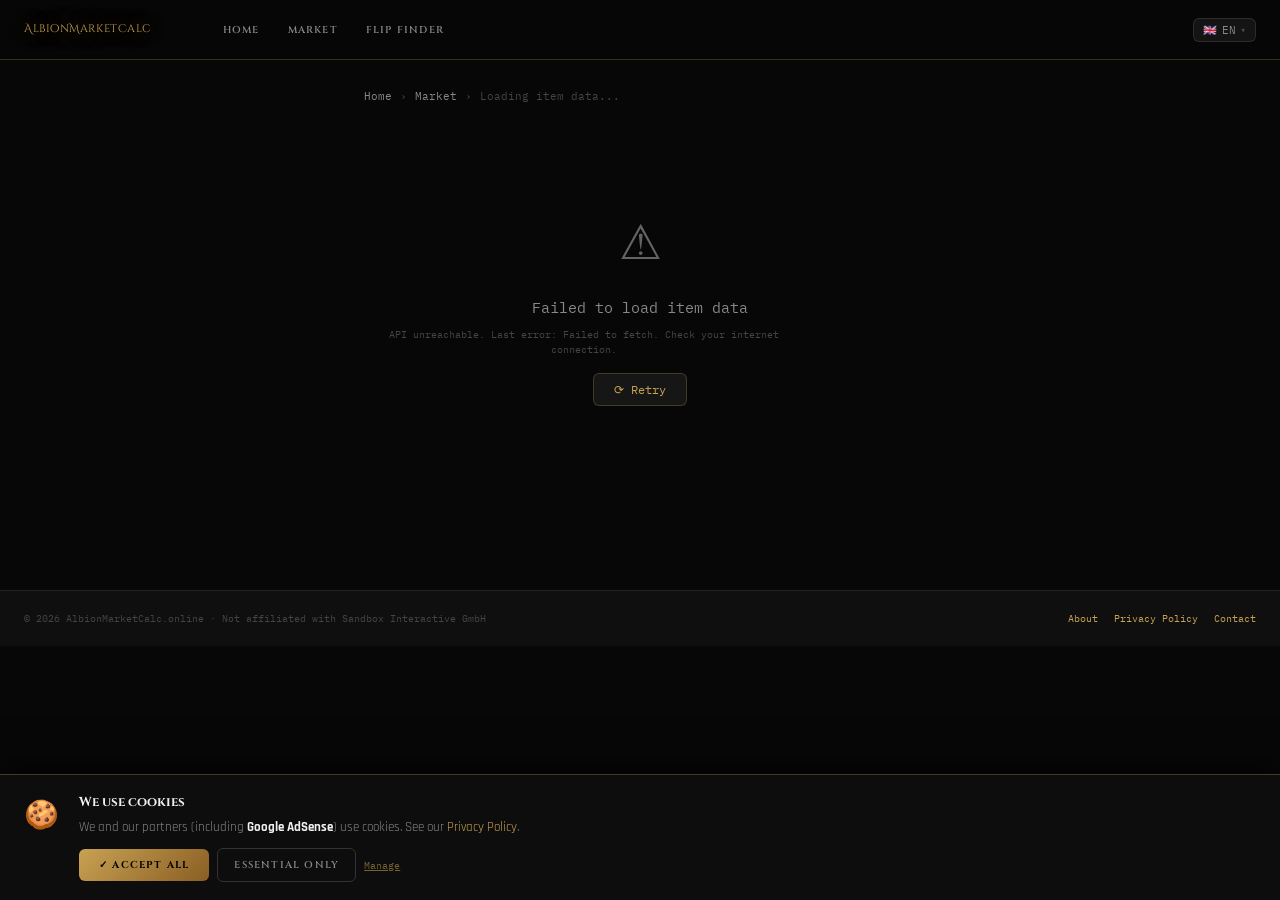
<file: item.html>
<!DOCTYPE html>
<html lang="en">
<head>
<meta charset="UTF-8"/>
<meta name="viewport" content="width=device-width,initial-scale=1"/>
<title>Item Price Detail — AlbionMarketCalc</title>
<script async src="https://pagead2.googlesyndication.com/pagead/js/adsbygoogle.js?client=ca-pub-XXXXXXXXXXXXXXXX" crossorigin="anonymous"></script>
<link rel="preconnect" href="https://fonts.googleapis.com">
<link rel="preconnect" href="https://fonts.gstatic.com" crossorigin>
<link href="https://fonts.googleapis.com/css2?family=Cinzel+Decorative:wght@700&family=Cinzel:wght@400;600;700&family=IBM+Plex+Mono:wght@400;500;600&family=Rajdhani:wght@400;500;600;700&display=swap" rel="stylesheet">
<link rel="stylesheet" href="styles.css">
<meta name="keywords" content="albion online item price, albion city prices, albion online market detail"/>
<meta name="robots" content="index, follow"/>
<meta name="author" content="AlbionMarketCalc"/>
<link rel="canonical" href="https://albionmarketcalc.online/item.html"/>
<meta property="og:type" content="website"/>
<meta property="og:title" content="Albion Online Item Prices — 6 City Comparison"/>
<meta property="og:description" content="View detailed Albion Online item prices across all 6 cities. See best sell price, cheapest buy, and flip margin."/>
<meta property="og:url" content="https://albionmarketcalc.online/item.html"/>
<meta property="og:site_name" content="AlbionMarketCalc"/>
<meta name="twitter:card" content="summary"/>
<meta name="twitter:title" content="Albion Online Item Prices — 6 City Comparison"/>
<meta name="twitter:description" content="View detailed Albion Online item prices across all 6 cities. See best sell price, cheapest buy, and flip margin."/>
<script src="i18n.js"></script>
</head>
<body>

<div id="cookie-banner" class="hidden">
  <div class="ck-icon">&#127850;</div>
  <div class="ck-body">
    <div class="ck-title">We use cookies</div>
    <div class="ck-text">We and our partners (including <strong style="color:#EFEFEF">Google AdSense</strong>) use cookies. See our <a href="privacy.html" data-i18n="footer.privacy">Privacy Policy</a>.</div>
    <div class="ck-btns" style="margin-top:10px">
      <button class="ck-accept" onclick="acceptCookies()">&#10003; Accept All</button>
      <button class="ck-decline" onclick="declineCookies()">Essential Only</button>
      <button class="ck-settings" onclick="openCkModal()">Manage</button>
    </div>
  </div>
</div>
<div id="ck-modal">
  <div class="ck-modal-box">
    <div class="ck-modal-title">Cookie Preferences</div>
    <div class="ck-modal-sub">Manage what data we collect</div>
    <div class="ck-category"><div class="ck-cat-header"><span class="ck-cat-name">&#9989; Essential</span><label class="ck-toggle"><input type="checkbox" checked disabled><span class="ck-slider"></span></label></div></div>
    <div class="ck-category"><div class="ck-cat-header"><span class="ck-cat-name">&#128202; Analytics</span><label class="ck-toggle"><input type="checkbox" id="ck-analytics" checked><span class="ck-slider"></span></label></div></div>
    <div class="ck-category"><div class="ck-cat-header"><span class="ck-cat-name">&#128227; Advertising</span><label class="ck-toggle"><input type="checkbox" id="ck-ads" checked><span class="ck-slider"></span></label></div></div>
    <div class="ck-category"><div class="ck-cat-header"><span class="ck-cat-name">&#127912; Functional</span><label class="ck-toggle"><input type="checkbox" id="ck-func" checked><span class="ck-slider"></span></label></div></div>
    <div class="ck-modal-btns"><button class="ck-decline" onclick="saveCkSettings()">Save</button><button class="ck-accept" onclick="acceptCookies()">Accept All</button></div>
  </div>
</div>


<nav class="nav">
  <a href="index.html" class="nav-logo">AlbionMarketCalc</a>
  <ul class="nav-links">
    <li><a href="index.html" data-i18n="nav.home">Home</a></li>
    <li><a href="market.html" data-i18n="nav.market">Market</a></li>
    <li><a href="flipfinder.html" data-i18n="nav.flip">Flip Finder</a></li>
  </ul>
  
</nav>

<div class="wrap">
  <div class="breadcrumb">
    <a href="index.html">Home</a>
    <span>›</span>
    <a href="market.html">Market</a>
    <span>›</span>
    <span id="bc-name" data-i18n="item.loading">Loading...</span>
  </div>

  <div id="main-content">
    <div class="loading-state">
      <div class="spinner"></div>
      <p style="color:var(--td);font-family:var(--FM);font-size:12px" data-i18n="item.loading">Loading item data...</p>
    </div>
  </div>
</div>

<footer>
  <p>© 2026 AlbionMarketCalc.online · Not affiliated with Sandbox Interactive GmbH</p>
  <div style="display:flex;gap:16px;flex-wrap:wrap">
    <a href="about.html" style="font-family:var(--FM);font-size:10px;color:var(--gold);text-decoration:none;transition:opacity .2s" onmouseover="this.style.opacity='.7'" onmouseout="this.style.opacity='1'" data-i18n="footer.about">About</a>
    <a href="privacy.html" style="font-family:var(--FM);font-size:10px;color:var(--gold);text-decoration:none;transition:opacity .2s" onmouseover="this.style.opacity='.7'" onmouseout="this.style.opacity='1'">Privacy Policy</a>
    <a href="contact.html" style="font-family:var(--FM);font-size:10px;color:var(--gold);text-decoration:none;transition:opacity .2s" onmouseover="this.style.opacity='.7'" onmouseout="this.style.opacity='1'" data-i18n="footer.contact">Contact</a>
  </div>
</footer>

<script>
// API hosts — always call AMC.getApiHosts() at fetch time, never cache
const getHosts=()=>window.AMC?.getApiHosts()||['https://west.albion-online-data.com','https://europe.albion-online-data.com'];
const ICON_BASE='https://render.albiononline.com/v1/item';
const CITIES=['Caerleon','Bridgewatch','Martlock','Thetford','Fort Sterling','Lymhurst'];
const CITY_COLORS={'Caerleon':'#E05252','Bridgewatch':'#E08840','Martlock':'#5B9CF6','Thetford':'#4CAF82','Fort Sterling':'#B0B0B0','Lymhurst':'#8BC34A'};
const TIER_COLORS={1:'#888',2:'#78c278',3:'#5b9cf6',4:'#c8a253',5:'#b060e0',6:'#e05252',7:'#e08840',8:'#ff4444'};
const ITEM_NAMES={'T4_RUNE':'Rune T4','T5_RUNE':'Rune T5','T6_RUNE':'Rune T6','T7_RUNE':'Rune T7','T8_RUNE':'Rune T8','T4_SOUL':'Soul T4','T5_SOUL':'Soul T5','T6_SOUL':'Soul T6','T7_SOUL':'Soul T7','T8_SOUL':'Soul T8','T4_RELIC':'Relic T4','T5_RELIC':'Relic T5','T6_RELIC':'Relic T6','T7_RELIC':'Relic T7','T8_RELIC':'Relic T8','T6_SHARD_AVALONIAN':'Avalonian Shard T6','T7_SHARD_AVALONIAN':'Avalonian Shard T7','T8_SHARD_AVALONIAN':'Avalonian Shard T8','T4_ORE':'Tungsten Ore T4','T5_ORE':'Steel Ore T5','T6_ORE':'Titanium Ore T6','T7_ORE':'Runite Ore T7','T8_ORE':'Meteorite T8','T4_WOOD':'Cedar T4','T5_WOOD':'Bloodoak T5','T6_WOOD':'Ashenbark T6','T7_WOOD':'Whitewood T7','T8_WOOD':'Gravite T8','T4_FIBER':'Hemp T4','T5_FIBER':'Skyflower T5','T6_FIBER':'Redleaf Cotton T6','T7_FIBER':'Sunflax T7','T8_FIBER':'Ghost Hemp T8','T4_HIDE':'Medium Hide T4','T5_HIDE':'Heavy Hide T5','T6_HIDE':'Robust Hide T6','T7_HIDE':'Thick Hide T7','T8_HIDE':'Infernal Hide T8','T4_ROCK':'Travertine T4','T5_ROCK':'Granite T5','T6_ROCK':'Slate T6','T7_ROCK':'Basalt T7','T8_ROCK':'Marble T8','T4_METALBAR':'Steel Bar T4','T5_METALBAR':'Steel Bar T5','T6_METALBAR':'Titanium Bar T6','T7_METALBAR':'Runite Bar T7','T8_METALBAR':'Meteorite Bar T8','T4_PLANKS':'Oak Plank T4','T5_PLANKS':'Pine Plank T5','T6_PLANKS':'Ash Plank T6','T7_PLANKS':'White Oak Plank T7','T8_PLANKS':'Black Oak Plank T8','T4_CLOTH':'Cotton Cloth T4','T5_CLOTH':'Sky Cloth T5','T6_CLOTH':'Linen T6','T7_CLOTH':'Sun Cloth T7','T8_CLOTH':'Ghost Cloth T8','T4_LEATHER':'Leather T4','T5_LEATHER':'Thick Leather T5','T6_LEATHER':'Robust Leather T6','T7_LEATHER':'Full Hide T7','T8_LEATHER':'Infernal Leather T8','T4_MAIN_SWORD':'Broadsword T4','T5_MAIN_SWORD':'Broadsword T5','T6_MAIN_SWORD':'Broadsword T6','T7_MAIN_SWORD':'Broadsword T7','T8_MAIN_SWORD':'Broadsword T8','T4_2H_SWORD':'Claymore T4','T5_2H_SWORD':'Claymore T5','T6_2H_SWORD':'Claymore T6','T7_2H_SWORD':'Claymore T7','T8_2H_SWORD':'Claymore T8','T4_MAIN_SPEAR':'Spear T4','T5_MAIN_SPEAR':'Spear T5','T6_MAIN_SPEAR':'Spear T6','T7_MAIN_SPEAR':'Spear T7','T8_MAIN_SPEAR':'Spear T8','T4_MAIN_AXE':'Battleaxe T4','T5_MAIN_AXE':'Battleaxe T5','T6_MAIN_AXE':'Battleaxe T6','T7_MAIN_AXE':'Battleaxe T7','T8_MAIN_AXE':'Battleaxe T8','T4_2H_AXE':'Great Axe T4','T5_2H_AXE':'Great Axe T5','T6_2H_AXE':'Great Axe T6','T7_2H_AXE':'Great Axe T7','T8_2H_AXE':'Great Axe T8','T4_MAIN_DAGGER':'Dagger T4','T5_MAIN_DAGGER':'Dagger T5','T6_MAIN_DAGGER':'Dagger T6','T7_MAIN_DAGGER':'Dagger T7','T8_MAIN_DAGGER':'Dagger T8','T4_2H_BOW':'Bow T4','T5_2H_BOW':'Bow T5','T6_2H_BOW':'Bow T6','T7_2H_BOW':'Bow T7','T8_2H_BOW':'Bow T8','T4_MAIN_FIRE':'Fire Staff T4','T5_MAIN_FIRE':'Fire Staff T5','T6_MAIN_FIRE':'Fire Staff T6','T7_MAIN_FIRE':'Fire Staff T7','T8_MAIN_FIRE':'Fire Staff T8','T4_MAIN_NATURE':'Nature Staff T4','T5_MAIN_NATURE':'Nature Staff T5','T6_MAIN_NATURE':'Nature Staff T6','T7_MAIN_NATURE':'Nature Staff T7','T8_MAIN_NATURE':'Nature Staff T8','T4_2H_STAFF':'Quarterstaff T4','T5_2H_STAFF':'Quarterstaff T5','T6_2H_STAFF':'Quarterstaff T6','T7_2H_STAFF':'Quarterstaff T7','T8_2H_STAFF':'Quarterstaff T8','T4_HEAD_PLATE_SET1':'Knight Helmet T4','T5_HEAD_PLATE_SET1':'Knight Helmet T5','T6_HEAD_PLATE_SET1':'Knight Helmet T6','T7_HEAD_PLATE_SET1':'Knight Helmet T7','T8_HEAD_PLATE_SET1':'Knight Helmet T8','T4_ARMOR_PLATE_SET1':'Knight Armor T4','T5_ARMOR_PLATE_SET1':'Knight Armor T5','T6_ARMOR_PLATE_SET1':'Knight Armor T6','T7_ARMOR_PLATE_SET1':'Knight Armor T7','T8_ARMOR_PLATE_SET1':'Knight Armor T8','T4_SHOES_PLATE_SET1':'Knight Boots T4','T5_SHOES_PLATE_SET1':'Knight Boots T5','T6_SHOES_PLATE_SET1':'Knight Boots T6','T7_SHOES_PLATE_SET1':'Knight Boots T7','T8_SHOES_PLATE_SET1':'Knight Boots T8','T4_HEAD_LEATHER_SET1':'Hunter Hood T4','T5_HEAD_LEATHER_SET1':'Hunter Hood T5','T6_HEAD_LEATHER_SET1':'Hunter Hood T6','T7_HEAD_LEATHER_SET1':'Hunter Hood T7','T8_HEAD_LEATHER_SET1':'Hunter Hood T8','T4_ARMOR_LEATHER_SET1':'Hunter Jacket T4','T5_ARMOR_LEATHER_SET1':'Hunter Jacket T5','T6_ARMOR_LEATHER_SET1':'Hunter Jacket T6','T7_ARMOR_LEATHER_SET1':'Hunter Jacket T7','T8_ARMOR_LEATHER_SET1':'Hunter Jacket T8','T4_HEAD_CLOTH_SET1':'Scholar Cowl T4','T5_HEAD_CLOTH_SET1':'Scholar Cowl T5','T6_HEAD_CLOTH_SET1':'Scholar Cowl T6','T7_HEAD_CLOTH_SET1':'Scholar Cowl T7','T8_HEAD_CLOTH_SET1':'Scholar Cowl T8','T4_ARMOR_CLOTH_SET1':'Scholar Robe T4','T5_ARMOR_CLOTH_SET1':'Scholar Robe T5','T6_ARMOR_CLOTH_SET1':'Scholar Robe T6','T7_ARMOR_CLOTH_SET1':'Scholar Robe T7','T8_ARMOR_CLOTH_SET1':'Scholar Robe T8','T4_OFF_SHIELD':'Shield T4','T5_OFF_SHIELD':'Shield T5','T6_OFF_SHIELD':'Shield T6','T7_OFF_SHIELD':'Shield T7','T8_OFF_SHIELD':'Shield T8','T3_MOUNT_HORSE':'Riding Horse T3','T4_MOUNT_HORSE':'Riding Horse T4','T5_MOUNT_HORSE':'Riding Horse T5','T6_MOUNT_HORSE':'Riding Horse T6','T7_MOUNT_HORSE':'Riding Horse T7','T8_MOUNT_HORSE':'Riding Horse T8','T5_MOUNT_DIREWOLF':'Direwolf T5','T6_MOUNT_DIREWOLF':'Direwolf T6','T7_MOUNT_DIREWOLF':'Direwolf T7','T8_MOUNT_DIREWOLF':'Direwolf T8','T5_MOUNT_BEAR':'Bear T5','T6_MOUNT_BEAR':'Bear T6','T7_MOUNT_BEAR':'Bear T7','T8_MOUNT_BEAR':'Bear T8','T4_BAG':'Bag T4','T5_BAG':'Bag T5','T6_BAG':'Bag T6','T7_BAG':'Bag T7','T4_CAPE':'Cape T4','T5_CAPE':'Cape T5','T6_CAPE':'Cape T6','T7_CAPE':'Cape T7','T4_POTION_HEALING':'Healing Potion T4','T5_POTION_HEALING':'Healing Potion T5','T6_POTION_HEALING':'Healing Potion T6','T3_MEAL_SOUP':'Soup T3','T4_MEAL_SOUP':'Soup T4','T5_MEAL_SOUP':'Soup T5'};

const Points={get(){return parseInt(localStorage.getItem('amc_pts')||'0')},ui(){document.querySelectorAll('[data-pts]').forEach(e=>e.textContent=this.get().toLocaleString()+' ⚡')}};
const Toast={show(m,c=''){let el=document.getElementById('toasts');if(!el){el=document.createElement('div');el.id='toasts';document.body.appendChild(el)}const t=document.createElement('div');t.className='toast '+c;t.textContent=m;el.appendChild(t);setTimeout(()=>{t.style.cssText='opacity:0;transform:translateY(8px);transition:all .3s';setTimeout(()=>t.remove(),350)},3000)}};

function fmtS(n){if(!n||n<=0)return null;if(n>=1e6)return(n/1e6).toFixed(2)+'M';if(n>=1e3)return(n/1e3).toFixed(1)+'K';return n.toLocaleString()}
function fmtFull(n){if(!n||n<=0)return'—';return n.toLocaleString()+' silver'}
function timeAgo(d){if(!d)return'—';const diff=Date.now()-new Date(d);const h=Math.floor(diff/3600000),m=Math.floor(diff/60000);if(h>48)return Math.floor(h/24)+'d ago';if(h>=1)return h+'h ago';if(m>=1)return m+'m ago';return'just now'}
function cityChip(c){const col=CITY_COLORS[c]||'#888';return`<span class="chip"><span class="chip-dot" style="background:${col}"></span>${c}</span>`}

function getTier(id){const m=id.match(/^T(\d)/);return m?parseInt(m[1]):4}
function getCat(id){
  if(id.includes('RUNE')||id.includes('SOUL')||id.includes('RELIC')||id.includes('SHARD'))return'Artifact';
  if(id.includes('ORE')||id.includes('WOOD')||id.includes('FIBER')||id.includes('HIDE')||id.includes('ROCK')||id.includes('METALBAR')||id.includes('PLANKS')||id.includes('CLOTH')||id.includes('LEATHER')||id.includes('STONEBLOCK'))return'Resource';
  if(id.includes('MOUNT'))return'Mount';
  if(id.includes('HEAD')||id.includes('ARMOR')||id.includes('SHOES')||id.includes('SHIELD')||id.includes('BAG')||id.includes('CAPE'))return'Armor / Accessory';
  if(id.includes('MEAL')||id.includes('POTION'))return'Consumable';
  return'Weapon';
}

const params=new URLSearchParams(location.search);
const itemId=params.get('id')||'T6_RUNE';
const itemName=ITEM_NAMES[itemId]||itemId;
const tier=getTier(itemId);
const tierCol=TIER_COLORS[tier]||'#888';

document.getElementById('bc-name').textContent=itemName;
document.title=itemName+' — AlbionMarketCalc';

async function loadItem(){
  try{
    // URL-encode cities (Fort Sterling has space)
    const locStr=CITIES.map(c=>encodeURIComponent(c)).join(',');
    // Try all hosts in priority order (based on user's selected language/region)
    let data=null, lastErr='';
    for(const host of getHosts()){
      const url=host+'/api/v2/stats/prices/'+itemId+'?locations='+locStr+'&qualities=1';
      const proxy='https://corsproxy.io/?'+encodeURIComponent(url);
      for(const tryUrl of [url, proxy]){
        try{
          const r=await fetch(tryUrl);
          if(!r.ok){lastErr='HTTP '+r.status;continue;}
          const raw=await r.text();
          try{data=JSON.parse(raw);}catch(e){const m=JSON.parse(raw);data=m.contents?JSON.parse(m.contents):m;}
          if(data)break;
        }catch(e){lastErr=e.message;}
      }
      if(data)break;
    }
    if(!data)throw new Error('API unreachable. Last error: '+lastErr+'. Check your internet connection.');

    // Build city map — API returns "city" field
    const cityMap={};
    CITIES.forEach(c=>cityMap[c]={sell:0,buy:0,date:null});
    data.forEach(d=>{
      const key=Object.keys(cityMap).find(c=>c.toLowerCase()===(d.city||'').toLowerCase());
      if(key)cityMap[key]={sell:d.sell_price_min||0,buy:d.buy_price_max||0,date:d.sell_price_min_date};
    });

    // Best sell / cheapest buy
    const entries=Object.entries(cityMap);
    const withSell=entries.filter(([,v])=>v.sell>0);
    const bestSell=withSell.length?withSell.reduce((a,b)=>b[1].sell>a[1].sell?b:a):null;
    const cheapBuy=withSell.length?withSell.reduce((a,b)=>(b[1].sell<a[1].sell&&b[1].sell>0)?b:a):null;
    const bestBuyOrder=entries.filter(([,v])=>v.buy>0).reduce((a,b)=>b[1].buy>a[1].buy?b:a,[null,{buy:0}]);

    let flipPct=0,flipProfit=0;
    if(bestSell&&cheapBuy&&cheapBuy[1].sell>0&&bestSell[1].sell>cheapBuy[1].sell){
      flipProfit=bestSell[1].sell-cheapBuy[1].sell;
      flipPct=Math.round((flipProfit/cheapBuy[1].sell)*100);
    }
    const isRainbow=flipPct>=70;

    const html=`
      <div class="item-hero">
        <div class="hero-icon">
          <img src="${ICON_BASE}/${itemId}.png?size=128&quality=1" alt="${itemName}" onerror="this.src='';this.style.display='none'"/>
        </div>
        <div class="hero-info">
          <div class="hero-name">${itemName}</div>
          <div class="hero-id">${itemId}</div>
          <div class="hero-tags">
            <span class="tag tag-tier" style="background:${tierCol};border-color:${tierCol}">TIER ${tier}</span>
            <span class="tag tag-cat">${getCat(itemId)}</span>
            ${isRainbow?'<span class="tag" style="background:transparent;animation:rainbow-border 2s linear infinite;border-width:1px">🌈 70%+ PROFIT</span>':''}
          </div>
          <div class="hero-best">
            <div class="best-card">
              <div class="best-label">Best Sell</div>
              <div class="best-val" style="color:var(--gold)">${bestSell?fmtS(bestSell[1].sell):'—'}</div>
              <div class="best-city">${bestSell?bestSell[0]:AMC.t('item.no_data')}</div>
            </div>
            <div class="best-card">
              <div class="best-label">Cheapest Buy</div>
              <div class="best-val">${cheapBuy?fmtS(cheapBuy[1].sell):'—'}</div>
              <div class="best-city">${cheapBuy?cheapBuy[0]:'No data'}</div>
            </div>
            <div class="best-card">
              <div class="best-label">Flip Margin</div>
              <div class="best-val" style="color:${flipPct>=30?'var(--green)':flipPct>0?'var(--tx)':'var(--tm)'}">${flipPct>0?'+'+flipPct+'%':'—'}</div>
              <div class="best-city">${flipPct>0?fmtFull(flipProfit):'No flip'}</div>
            </div>
          </div>
        </div>
      </div>

      ${flipPct>0?`
      <div class="flip-banner ${isRainbow?'rainbow':''}">
        <div class="flip-route">
          <div>
            <div style="font-family:var(--FM);font-size:10px;color:var(--td);margin-bottom:4px">BUY IN</div>
            ${cityChip(cheapBuy[0])}
          </div>
          <div class="flip-arrow">→</div>
          <div>
            <div style="font-family:var(--FM);font-size:10px;color:var(--td);margin-bottom:4px">SELL IN</div>
            ${cityChip(bestSell[0])}
          </div>
        </div>
        <div>
          <div style="font-family:var(--FM);font-size:11px;color:var(--td);margin-bottom:6px">POTENTIAL PROFIT</div>
          <div style="font-family:var(--FM);font-size:22px;font-weight:700;color:var(--green)">+${fmtS(flipProfit)}</div>
          <div style="font-family:var(--FM);font-size:11px;color:var(--td);margin-top:4px">+${flipPct}% return on investment</div>
        </div>
        ${isRainbow?`<div style="text-align:center">
          <div style="font-size:32px">🌈</div>
          <div style="font-family:var(--FM);font-size:10px;color:var(--gold);margin-top:4px">Rainbow Profit</div>
          <div style="font-family:var(--FM);font-size:10px;color:var(--td)">Investment +70% profitable</div>
        </div>`:''}
      </div>`:''}

      <div class="sec-label"><span data-i18n="item.prices_by_city">Prices by City</span></div>
      <div class="city-grid">
        <div class="city-row header">
          <div class="city-cell"><span class="hdr-label" data-i18n="item.city">City</span></div>
          <div class="city-cell"><span class="hdr-label" data-i18n="item.sell_price">Sell Price (Min)</span></div>
          <div class="city-cell"><span class="hdr-label" data-i18n="item.buy_order">Buy Order (Max)</span></div>
          <div class="city-cell"><span class="hdr-label" data-i18n="item.flip_profit">Flip Profit</span></div>
          <div class="city-cell"><span class="hdr-label" data-i18n="item.last_updated">Last Updated</span></div>
        </div>
        ${CITIES.map(city=>{
          const v=cityMap[city];
          const col=CITY_COLORS[city];
          const isBest=bestSell&&bestSell[0]===city;
          const isCheap=cheapBuy&&cheapBuy[0]===city;
          let localFlip='';
          if(v.sell>0&&cheapBuy&&cheapBuy[0]!==city&&cheapBuy[1].sell>0){
            const lp=v.sell-cheapBuy[1].sell;
            const lpct=Math.round((lp/cheapBuy[1].sell)*100);
            if(lpct>0)localFlip=`<span class="profit-pct" style="color:${lpct>=70?'var(--green)':lpct>=30?'var(--green)':'var(--td)'}">+${lpct}%</span>`;
          }
          return `<div class="city-row${isBest?' best-row':''}">
            <div class="city-cell city-name"><span class="city-dot" style="background:${col}"></span>${city}
              ${isBest?'<span class="badge badge-gold" style="margin-left:4px">Best</span>':''}
              ${isCheap?'<span class="badge badge-blue" style="margin-left:4px">Cheapest</span>':''}
            </div>
            <div class="city-cell"><span class="price-sell${isBest?' price-best':v.sell>0?'':' price-na'}">${v.sell>0?fmtFull(v.sell):AMC.t('item.no_listing')}</span></div>
            <div class="city-cell"><span class="price-buy">${v.buy>0?fmtFull(v.buy):'—'}</span></div>
            <div class="city-cell profit-cell">${localFlip||'<span class="price-na">—</span>'}</div>
            <div class="city-cell updated-cell">${timeAgo(v.date)}</div>
          </div>`;
        }).join('')}
      </div>

      <div style="display:flex;gap:12px;justify-content:flex-start;margin-top:8px;flex-wrap:wrap">
        <a href="market.html" class="btn btn-outline">← Back to Market</a>
        <button class="btn btn-ghost" onclick="location.reload()" data-i18n="item.refresh">⟳ Refresh Prices</button>
      </div>
    `;

    document.getElementById('main-content').innerHTML=html;
    

  }catch(e){
    console.error('loadItem error:',e);
    document.getElementById('main-content').innerHTML=`<div class="loading-state">
      <div style="font-size:48px;margin-bottom:16px;opacity:.4">⚠</div>
      <p style="color:var(--td);font-family:var(--FM);margin-bottom:8px" data-i18n="item.failed">Failed to load item data</p>
      <p style="color:var(--tm);font-family:var(--FM);font-size:10px;margin-bottom:16px;max-width:400px">${e.message}</p>
      <button onclick="loadItem()" style="padding:8px 20px;background:var(--s2);border:1px solid var(--bg-gold);border-radius:var(--r);color:var(--gold);cursor:pointer;font-family:var(--FM);font-size:12px">⟳ Retry</button>
    </div>`;
  }
}

// Add button styles inline
const style=document.createElement('style');
style.textContent=`.btn{font-family:var(--FT);font-size:11px;font-weight:600;letter-spacing:.1em;text-transform:uppercase;padding:9px 20px;border-radius:var(--r);border:none;cursor:pointer;transition:all .2s;text-decoration:none;display:inline-flex;align-items:center;gap:8px}.btn-outline{background:transparent;color:var(--gold);border:1px solid var(--bg-gold)}.btn-outline:hover{background:rgba(200,162,83,.1)}.btn-ghost{background:var(--s2);color:var(--td);border:1px solid var(--bd)}.btn-ghost:hover{color:var(--tx);border-color:var(--bg-gold)}`;
document.head.appendChild(style);


loadItem();
</script>


<script>
(function(){if(!localStorage.getItem('ck_consent_v1'))setTimeout(()=>document.getElementById('cookie-banner').classList.remove('hidden'),800);})();
function acceptCookies(){localStorage.setItem('ck_consent_v1',JSON.stringify({essential:true,analytics:true,ads:true,functional:true}));document.getElementById('cookie-banner').classList.add('hidden');document.getElementById('ck-modal').classList.remove('show');}
function declineCookies(){localStorage.setItem('ck_consent_v1',JSON.stringify({essential:true,analytics:false,ads:false,functional:false}));document.getElementById('cookie-banner').classList.add('hidden');}
function openCkModal(){document.getElementById('ck-modal').classList.add('show');}
function saveCkSettings(){localStorage.setItem('ck_consent_v1',JSON.stringify({essential:true,analytics:document.getElementById('ck-analytics').checked,ads:document.getElementById('ck-ads').checked,functional:document.getElementById('ck-func').checked}));document.getElementById('cookie-banner').classList.add('hidden');document.getElementById('ck-modal').classList.remove('show');}
document.getElementById('ck-modal').addEventListener('click',function(e){if(e.target===this)this.classList.remove('show');});
</script>
</body>
</html>
</file>
<file: styles.css>
/* ============================================================
   AlbionMarketCalc — Main Stylesheet
   albionmarketcalc.online
   ============================================================ */


:root{
  --gold:#C8A253;--gold-b:#FFD700;--gold-d:#7A6230;
  --bg:#070707;--s1:#0f0f0f;--s2:#161616;--s3:#1e1e1e;
  --tx:#EFEFEF;--td:#888;--tm:#444;--bd:#222;
  --bg-gold:rgba(200,162,83,.25);
  --green:#4CAF82;--red:#E05252;--blue:#5B9CF6;
  --FD:'Cinzel Decorative',serif;--FT:'Cinzel',serif;
  --FB:'Rajdhani',sans-serif;--FM:'IBM Plex Mono',monospace;
  --r:6px;--rl:10px;
}
*,*::before,*::after{box-sizing:border-box;margin:0;padding:0}
html{scroll-behavior:smooth}
body{background:var(--bg);color:var(--tx);font-family:var(--FB);font-size:15px;line-height:1.5;overflow-x:hidden}
::-webkit-scrollbar{width:4px}::-webkit-scrollbar-track{background:var(--bg)}::-webkit-scrollbar-thumb{background:var(--gold-d);border-radius:2px}
nav{position:fixed;top:0;width:100%;z-index:100;background:rgba(7,7,7,.97);backdrop-filter:blur(20px);border-bottom:1px solid var(--bg-gold);height:54px;display:flex;align-items:center;padding:0 24px;gap:24px}
.logo{font-family:var(--FD);font-size:11px;color:var(--gold);text-decoration:none;letter-spacing:.05em;text-shadow:0 0 20px rgba(200,162,83,.4)}
.nav-links{display:flex;gap:2px;list-style:none;flex:1}
.nav-links a{font-family:var(--FT);font-size:10px;font-weight:600;letter-spacing:.12em;text-transform:uppercase;color:var(--td);text-decoration:none;padding:6px 12px;border-radius:var(--r);transition:all .18s}
.nav-links a:hover,.nav-links a.active{color:var(--gold);background:rgba(200,162,83,.07)}
.wrap{max-width:1060px;margin:0 auto;padding:0 24px}
.hero{padding:96px 0 52px;text-align:center;position:relative;overflow:hidden}
.hero::before{content:'';position:absolute;inset:0;background:radial-gradient(ellipse 80% 40% at 50% 0%,rgba(200,162,83,.06),transparent 65%);pointer-events:none}
canvas#cvs{position:absolute;inset:0;pointer-events:none}
.hero-label{font-family:var(--FM);font-size:9px;letter-spacing:.5em;color:var(--gold-d);text-transform:uppercase;margin-bottom:14px;position:relative}
.hero h1{font-family:var(--FD);font-size:clamp(28px,5.5vw,66px);font-weight:700;line-height:1.06;position:relative;margin-bottom:12px}
.hero h1 em{font-style:normal;background:linear-gradient(90deg,#C8A253,#FFD700,#C8A253);background-size:200%;-webkit-background-clip:text;-webkit-text-fill-color:transparent;animation:shimmer 3.5s linear infinite}
.hero p{font-size:15px;color:var(--td);margin-bottom:28px;position:relative}
.hero-btns{display:flex;gap:10px;justify-content:center;flex-wrap:wrap;position:relative}
.btn{font-family:var(--FT);font-size:10px;font-weight:600;letter-spacing:.13em;text-transform:uppercase;padding:10px 22px;border-radius:var(--r);border:none;cursor:pointer;transition:all .2s;text-decoration:none;display:inline-flex;align-items:center;gap:7px}
.btn-gold{background:linear-gradient(135deg,#C8A253,#8A5E24);color:#000;box-shadow:0 2px 16px rgba(200,162,83,.25)}
.btn-gold:hover{background:linear-gradient(135deg,#FFD700,#C8A253);transform:translateY(-1px)}
.btn-out{background:transparent;color:var(--gold);border:1px solid var(--bg-gold)}
.btn-out:hover{background:rgba(200,162,83,.07)}

/* Ticker */
.ticker{background:#080808;border-top:1px solid var(--bd);border-bottom:1px solid var(--bd);padding:6px 0;overflow:hidden;position:relative}
.ticker::before,.ticker::after{content:'';position:absolute;top:0;bottom:0;width:60px;z-index:2;pointer-events:none}
.ticker::before{left:0;background:linear-gradient(to right,#080808,transparent)}
.ticker::after{right:0;background:linear-gradient(to left,#080808,transparent)}
.ticker-track{display:flex;gap:32px;width:max-content;animation:tick 44s linear infinite}
.ti{display:flex;align-items:center;gap:7px;white-space:nowrap;font-family:var(--FM);font-size:11px}
.ti-name{color:var(--td)}.ti-price{color:var(--gold);font-weight:600}.ti-sep{width:3px;height:3px;border-radius:50%;background:var(--bd)}

/* Ad banner */
.ad-banner{display:flex;justify-content:center;padding:10px 0;background:#080808;border-top:1px solid var(--bd);border-bottom:1px solid var(--bd)}
.ad-inner{width:100%;max-width:728px;min-height:90px;overflow:hidden;display:flex;align-items:center;justify-content:center}

/* Live section */
.live-section{padding:48px 0}
.sec-header{display:flex;align-items:center;justify-content:space-between;margin-bottom:20px;flex-wrap:wrap;gap:12px}
.sec-title{font-family:var(--FT);font-size:17px;font-weight:700}
.sec-title span{color:var(--gold)}
.tier-tabs{display:flex;gap:4px}
.tier-btn{font-family:var(--FM);font-size:11px;font-weight:600;padding:6px 14px;border-radius:20px;border:1px solid var(--bd);background:var(--s2);color:var(--td);cursor:pointer;transition:all .18s}
.tier-btn:hover{border-color:var(--bg-gold);color:var(--tx)}
.tier-btn.active{border-color:var(--bg-gold);background:rgba(200,162,83,.1);color:var(--gold)}
.price-grid{display:grid;grid-template-columns:repeat(3,1fr);gap:12px}
.price-card{background:var(--s1);border:1px solid var(--bd);border-radius:var(--rl);overflow:hidden;transition:border-color .2s;animation:fadeIn .3s ease both}
.price-card:hover{border-color:var(--bg-gold)}
.pc-header{display:flex;align-items:center;gap:11px;padding:13px 15px;border-bottom:1px solid var(--bd);background:var(--s2)}
.pc-icon{width:42px;height:42px;border-radius:7px;background:var(--s3);overflow:hidden;flex-shrink:0;display:flex;align-items:center;justify-content:center;border:1px solid var(--bd)}
.pc-icon img{width:38px;height:38px;object-fit:contain}
.pc-name{font-family:var(--FT);font-size:13px;font-weight:700}
.pc-id{font-family:var(--FM);font-size:9px;color:var(--tm);margin-top:2px}
.col-labels{display:flex;justify-content:space-between;padding:4px 15px;background:var(--s3)}
.col-label{font-family:var(--FM);font-size:8px;letter-spacing:.2em;color:var(--tm);text-transform:uppercase}
.city-row{display:flex;align-items:center;justify-content:space-between;padding:8px 15px;border-bottom:1px solid #111;transition:background .15s}
.city-row:last-child{border-bottom:none}
.city-row:hover{background:rgba(255,255,255,.02)}
.city-row.best{background:rgba(200,162,83,.04)}
.city-info{display:flex;align-items:center;gap:7px}
.city-dot{width:7px;height:7px;border-radius:50%;flex-shrink:0}
.city-name-lbl{font-family:var(--FM);font-size:11px;color:var(--td)}
.city-prices{display:flex;gap:14px;align-items:center}
.c-buy{font-family:var(--FM);font-size:10px;color:var(--green);text-align:right;min-width:58px}
.c-buy.nd{color:var(--tm)}
.c-sell{font-family:var(--FM);font-size:12px;font-weight:600;text-align:right;min-width:66px}
.c-sell.best-p{color:var(--gold)}
.c-sell.nd{color:var(--tm);font-size:10px}
.pc-loading{padding:28px;text-align:center}
.sp{width:18px;height:18px;border:2px solid var(--bd);border-top-color:var(--gold);border-radius:50%;animation:spin .7s linear infinite;margin:0 auto 8px}
.pc-loading p{font-family:var(--FM);font-size:10px;color:var(--tm)}

/* Quick links */
.quick-section{padding:0 0 52px}
.quick-grid{display:grid;grid-template-columns:1fr 1fr;gap:12px}
.qc{background:var(--s1);border:1px solid var(--bd);border-radius:var(--rl);padding:22px;text-decoration:none;color:var(--tx);transition:all .22s;display:flex;align-items:center;gap:14px}
.qc:hover{border-color:var(--bg-gold);transform:translateY(-2px);box-shadow:0 10px 28px rgba(0,0,0,.4)}
.qc-ico{font-size:22px;width:46px;height:46px;background:var(--s2);border-radius:var(--r);display:flex;align-items:center;justify-content:center;flex-shrink:0;border:1px solid var(--bd)}
.qc-title{font-family:var(--FT);font-size:13px;font-weight:700;margin-bottom:3px}
.qc-desc{font-size:12px;color:var(--td);line-height:1.5}
.qc-arr{margin-left:auto;color:var(--gold-d);font-size:15px;flex-shrink:0;transition:all .2s}
.qc:hover .qc-arr{color:var(--gold);transform:translateX(3px)}

footer{border-top:1px solid var(--bd);padding:22px 24px;display:flex;justify-content:space-between;align-items:center;flex-wrap:wrap;gap:8px;background:var(--s1)}
footer p{font-family:var(--FM);font-size:10px;color:#666}
footer a{color:var(--gold-d);text-decoration:none}

@keyframes shimmer{0%{background-position:-200% center}100%{background-position:200% center}}
@keyframes tick{0%{transform:translateX(0)}100%{transform:translateX(-50%)}}
@keyframes spin{to{transform:rotate(360deg)}}
@keyframes fadeIn{from{opacity:0;transform:translateY(5px)}to{opacity:1;transform:translateY(0)}}
@media(max-width:900px){.price-grid{grid-template-columns:1fr}.quick-grid{grid-template-columns:1fr}}
@media(max-width:600px){.nav-links{display:none}.tier-tabs{flex-wrap:wrap}}

/* Cookie Banner */
#cookieBanner{position:fixed;bottom:0;left:0;right:0;z-index:9999;background:#0f0f0f;border-top:1px solid rgba(200,162,83,.3);padding:14px 24px;display:flex;align-items:center;justify-content:space-between;gap:16px;flex-wrap:wrap;transform:translateY(100%);transition:transform .4s ease;font-family:'Rajdhani',sans-serif}
#cookieBanner.show{transform:translateY(0)}
#cookieBanner p{font-size:13px;color:#888;line-height:1.5;flex:1;min-width:200px}
#cookieBanner a{color:#C8A253;text-decoration:none}
#cookieBanner a:hover{text-decoration:underline}
.cookie-btns{display:flex;gap:8px;flex-shrink:0}
#cookieAccept{font-family:'Cinzel',serif;font-size:10px;font-weight:700;letter-spacing:.12em;text-transform:uppercase;padding:9px 20px;background:linear-gradient(135deg,#C8A253,#8A5E24);color:#000;border:none;border-radius:6px;cursor:pointer;transition:all .2s}
#cookieAccept:hover{background:linear-gradient(135deg,#FFD700,#C8A253)}
#cookieDecline{font-family:'Cinzel',serif;font-size:10px;font-weight:700;letter-spacing:.12em;text-transform:uppercase;padding:9px 16px;background:transparent;color:#666;border:1px solid #222;border-radius:6px;cursor:pointer;transition:all .2s}
#cookieDecline:hover{border-color:#444;color:#888}

/* ── Cookie Banner ── */
#cookie-banner{
  position:fixed;bottom:0;left:0;right:0;z-index:9999;
  background:#0d0d0d;border-top:1px solid rgba(200,162,83,.3);
  padding:18px 24px;display:flex;align-items:flex-start;gap:20px;
  box-shadow:0 -8px 32px rgba(0,0,0,.6);
  animation:slideUp .35s ease;
  font-family:'Rajdhani',sans-serif;
}
#cookie-banner.hidden{display:none}
.ck-icon{font-size:28px;flex-shrink:0;margin-top:2px}
.ck-body{flex:1}
.ck-title{font-family:'Cinzel',serif;font-size:13px;font-weight:700;color:#EFEFEF;margin-bottom:5px}
.ck-text{font-size:13px;color:#888;line-height:1.6;max-width:780px}
.ck-text a{color:#C8A253;text-decoration:none}
.ck-text a:hover{text-decoration:underline}
.ck-btns{display:flex;gap:8px;flex-shrink:0;align-items:center;flex-wrap:wrap;margin-top:4px}
.ck-accept{background:linear-gradient(135deg,#C8A253,#8A5E24);color:#000;border:none;border-radius:6px;padding:9px 20px;font-family:'Cinzel',serif;font-size:10px;font-weight:700;letter-spacing:.12em;text-transform:uppercase;cursor:pointer;transition:all .2s;white-space:nowrap}
.ck-accept:hover{background:linear-gradient(135deg,#FFD700,#C8A253);transform:translateY(-1px)}
.ck-decline{background:transparent;color:#888;border:1px solid #333;border-radius:6px;padding:9px 16px;font-family:'Cinzel',serif;font-size:10px;font-weight:600;letter-spacing:.12em;text-transform:uppercase;cursor:pointer;transition:all .2s;white-space:nowrap}
.ck-decline:hover{border-color:#555;color:#EFEFEF}
.ck-settings{background:transparent;color:#7A6230;border:none;font-family:'IBM Plex Mono',monospace;font-size:10px;cursor:pointer;text-decoration:underline;padding:0;white-space:nowrap}
.ck-settings:hover{color:#C8A253}
/* Cookie Settings Modal */
#ck-modal{position:fixed;inset:0;z-index:10000;background:rgba(7,7,7,.92);backdrop-filter:blur(16px);display:none;align-items:center;justify-content:center;padding:20px}
#ck-modal.show{display:flex}
.ck-modal-box{background:#0f0f0f;border:1px solid rgba(200,162,83,.25);border-radius:10px;padding:32px;max-width:540px;width:100%;max-height:90vh;overflow-y:auto}
.ck-modal-title{font-family:'Cinzel Decorative',serif;font-size:14px;color:#C8A253;margin-bottom:6px}
.ck-modal-sub{font-family:'IBM Plex Mono',monospace;font-size:10px;color:#444;margin-bottom:24px;letter-spacing:.15em;text-transform:uppercase}
.ck-category{background:#161616;border:1px solid #222;border-radius:8px;padding:16px 18px;margin-bottom:10px}
.ck-cat-header{display:flex;align-items:center;justify-content:space-between;margin-bottom:6px}
.ck-cat-name{font-family:'Cinzel',serif;font-size:12px;font-weight:700;color:#EFEFEF}
.ck-cat-desc{font-size:13px;color:#888;line-height:1.55}
/* Toggle switch */
.ck-toggle{position:relative;width:40px;height:22px;flex-shrink:0}
.ck-toggle input{opacity:0;width:0;height:0}
.ck-slider{position:absolute;inset:0;background:#222;border-radius:22px;cursor:pointer;transition:.2s;border:1px solid #333}
.ck-slider::before{content:'';position:absolute;width:16px;height:16px;left:2px;top:2px;background:#444;border-radius:50%;transition:.2s}
.ck-toggle input:checked+.ck-slider{background:rgba(200,162,83,.25);border-color:rgba(200,162,83,.4)}
.ck-toggle input:checked+.ck-slider::before{transform:translateX(18px);background:#C8A253}
.ck-toggle input:disabled+.ck-slider{cursor:not-allowed;opacity:.6}
.ck-modal-btns{display:flex;gap:8px;margin-top:20px;justify-content:flex-end}
@keyframes slideUp{from{transform:translateY(100%);opacity:0}to{transform:translateY(0);opacity:1}}



:root{--gold:#C8A253;--gold-b:#FFD700;--gold-d:#7A6230;--bg:#070707;--bg2:#0D0D0D;--s1:#111;--s2:#181818;--s3:#202020;--tx:#EFEFEF;--td:#7A7A7A;--tm:#444;--bd:#252525;--bg-gold:rgba(200,162,83,.35);--red:#E05252;--green:#4CAF82;--blue:#5B9CF6;--glow:0 0 20px rgba(200,162,83,.4),0 0 60px rgba(200,162,83,.15);--FD:'Cinzel Decorative',serif;--FT:'Cinzel',serif;--FB:'Rajdhani',sans-serif;--FM:'IBM Plex Mono',monospace;--r:6px;--rl:12px}
::-webkit-scrollbar{width:5px}::-webkit-scrollbar-track{background:var(--bg)}::-webkit-scrollbar-thumb{background:var(--gold-d);border-radius:3px}
/* Nav */
.nav{position:fixed;top:0;width:100%;z-index:100;background:rgba(7,7,7,.95);backdrop-filter:blur(20px);border-bottom:1px solid var(--bg-gold);height:60px;display:flex;align-items:center;padding:0 24px;gap:32px}
.nav-logo{font-family:var(--FD);font-size:12px;color:var(--gold);text-decoration:none;white-space:nowrap;text-shadow:0 0 16px rgba(200,162,83,.5)}
.nav-links{display:flex;gap:4px;list-style:none;flex:1}
.nav-pts{font-family:var(--FM);font-size:11px;color:var(--gold);background:rgba(200,162,83,.1);border:1px solid var(--bg-gold);padding:5px 12px;border-radius:20px;cursor:pointer;white-space:nowrap}
/* Layout */
.wrap{padding:72px 24px 60px;max-width:1400px;margin:0 auto}
/* Search & filters */
.controls{display:flex;gap:12px;margin-bottom:20px;flex-wrap:wrap;align-items:center}
.search-box{position:relative;flex:1;min-width:220px}
.search-box input{width:100%;background:var(--s2);border:1px solid var(--bd);border-radius:var(--r);color:var(--tx);font-family:var(--FB);font-size:14px;padding:10px 16px 10px 38px;outline:none;transition:border-color .2s}
.search-box input:focus{border-color:var(--gold-d)}
.search-box input::placeholder{color:var(--tm)}
.search-icon{position:absolute;left:12px;top:50%;transform:translateY(-50%);color:var(--tm);pointer-events:none}
.cat-tabs{display:flex;gap:4px;flex-wrap:wrap}
.cat-btn{font-family:var(--FT);font-size:10px;font-weight:600;letter-spacing:.1em;text-transform:uppercase;padding:7px 14px;border-radius:var(--r);border:1px solid var(--bd);background:var(--s2);color:var(--td);cursor:pointer;transition:all .2s;display:flex;align-items:center;gap:5px}
.cat-btn:hover{border-color:var(--bg-gold);color:var(--gold)}
.cat-btn.active{background:rgba(200,162,83,.12);border-color:var(--bg-gold);color:var(--gold)}
/* City selector */
.city-selector{display:flex;gap:6px;flex-wrap:wrap;margin-bottom:20px;align-items:center}
.city-selector label{font-family:var(--FM);font-size:10px;color:var(--td);letter-spacing:.1em;margin-right:4px}
.city-btn{font-family:var(--FM);font-size:11px;padding:5px 12px;border-radius:20px;border:1px solid var(--bd);background:var(--s2);color:var(--td);cursor:pointer;transition:all .2s;display:flex;align-items:center;gap:5px}
.city-btn .dot{width:7px;height:7px;border-radius:50%}
.city-btn:hover{border-color:var(--bg-gold);color:var(--tx)}
.city-btn.on{border-color:var(--bg-gold);color:var(--tx);background:var(--s3)}
/* Grid */
.grid{display:grid;grid-template-columns:repeat(auto-fill,minmax(170px,1fr));gap:10px;margin-bottom:24px}
.item-card{background:var(--s1);border:1px solid var(--bd);border-radius:var(--rl);padding:12px;cursor:pointer;transition:all .25s;text-decoration:none;color:var(--tx);display:flex;flex-direction:column;gap:8px;position:relative;overflow:hidden}
.item-card::before{content:'';position:absolute;inset:0;background:linear-gradient(135deg,rgba(200,162,83,.04),transparent);opacity:0;transition:opacity .2s}
.item-card:hover{border-color:var(--bg-gold);transform:translateY(-2px);box-shadow:0 8px 32px rgba(0,0,0,.4),var(--glow)}
.item-card:hover::before{opacity:1}
.item-icon{width:56px;height:56px;border-radius:8px;background:var(--s3);display:flex;align-items:center;justify-content:center;overflow:hidden;margin:0 auto;border:1px solid var(--bd)}
.item-icon img{width:54px;height:54px;object-fit:contain}
.item-icon img.err{display:none}
.item-icon-fallback{font-size:22px;display:none}
.item-name{font-family:var(--FT);font-size:12px;font-weight:600;text-align:center;line-height:1.3}
.item-price{font-family:var(--FM);font-size:13px;font-weight:600;color:var(--gold);text-align:center}
.item-price.loading{color:var(--tm)}
.item-price.no-data{color:var(--tm);font-size:11px}
.tier-badge{font-family:var(--FM);font-size:9px;padding:2px 7px;border-radius:10px;font-weight:600;color:#000;position:absolute;top:8px;right:8px}
.item-city{font-size:10px;color:var(--td);text-align:center;font-family:var(--FM)}
/* Pagination */
.pagination{display:flex;align-items:center;justify-content:center;gap:6px;flex-wrap:wrap}
.page-btn{font-family:var(--FM);font-size:12px;padding:6px 12px;border-radius:var(--r);border:1px solid var(--bd);background:var(--s2);color:var(--td);cursor:pointer;transition:all .2s}
.page-btn:hover{border-color:var(--bg-gold);color:var(--gold)}
.page-btn.active{background:rgba(200,162,83,.12);border-color:var(--bg-gold);color:var(--gold)}
.page-btn:disabled{opacity:.3;cursor:not-allowed}
.page-info{font-family:var(--FM);font-size:11px;color:var(--td);padding:0 8px}
/* Stats row */
.stats-row{display:flex;gap:8px;margin-bottom:20px;flex-wrap:wrap}
.stat-pill{font-family:var(--FM);font-size:11px;padding:5px 14px;border-radius:20px;background:var(--s2);border:1px solid var(--bd);color:var(--td)}
.stat-pill span{color:var(--gold);font-weight:600}
/* Loading overlay */
.load-overlay{display:none;position:fixed;inset:0;background:rgba(7,7,7,.7);z-index:200;align-items:center;justify-content:center;flex-direction:column;gap:16px;font-family:var(--FM);color:var(--td);font-size:12px}
.load-overlay.show{display:flex}
.spinner{width:36px;height:36px;border:2px solid var(--bd);border-top-color:var(--gold);border-radius:50%;animation:spin .8s linear infinite}
/* Toast */
#toasts{position:fixed;bottom:20px;right:20px;z-index:999;display:flex;flex-direction:column;gap:6px}
.toast{font-size:13px;padding:10px 18px;background:var(--s2);border:1px solid var(--bd);border-radius:var(--r);color:var(--tx);animation:fadeUp .3s ease;min-width:240px;box-shadow:0 8px 24px rgba(0,0,0,.4)}
.toast.gold{border-color:var(--bg-gold);box-shadow:var(--glow)}
/* Footer */
footer{border-top:1px solid var(--bd);padding:24px;text-align:center;color:var(--tm);font-size:12px;font-family:var(--FM)}
@keyframes spin{from{transform:rotate(0deg)}to{transform:rotate(360deg)}}
@keyframes fadeUp{from{opacity:0;transform:translateY(10px)}to{opacity:1;transform:translateY(0)}}
@media(max-width:600px){.nav-links{display:none}.grid{grid-template-columns:repeat(auto-fill,minmax(140px,1fr))}}

/* Ad columns */
.ad-col{display:none!important}
@media(min-width:1200px){
  
  .ad-col{display:none!important}
}

.nav{position:fixed;top:0;width:100%;z-index:200;background:rgba(7,7,7,.96);backdrop-filter:blur(24px);border-bottom:1px solid var(--bg-gold);height:58px;display:flex;align-items:center;padding:0 20px;gap:0}
.nav-logo{font-family:var(--FD);font-size:11px;color:var(--gold);text-decoration:none;text-shadow:0 0 20px rgba(200,162,83,.5);letter-spacing:.05em;margin-right:28px;white-space:nowrap}

.page-wrap{display:block;width:100%}
.ad-col{display:none!important}
.ad-label{font-family:var(--FM);font-size:8px;color:var(--tm);letter-spacing:.2em;text-transform:uppercase}
.ad-box{width:160px;background:rgba(255,255,255,.02);border:1px dashed #1e1e1e;border-radius:var(--r);overflow:hidden;display:flex;align-items:center;justify-content:center}
.ad-box.sky{height:600px}
.content{min-width:0;padding:32px 40px 60px}

/* Banner ad */
.banner-ad{display:flex;justify-content:center;padding:12px 0;background:#090909;border-bottom:1px solid var(--bd);margin-bottom:0}
.banner-inner{min-height:90px;width:100%;max-width:728px;background:rgba(255,255,255,.02);border:1px dashed #1e1e1e;border-radius:var(--r);display:flex;align-items:center;justify-content:center;overflow:hidden}

/* Page header */
.page-header{margin-bottom:28px}
.page-header h1{font-family:var(--FD);font-size:clamp(20px,3vw,32px);font-weight:900;margin-bottom:6px}
.page-header h1 span{background:linear-gradient(90deg,#C8A253,#FFD700,#C8A253);background-size:200%;-webkit-background-clip:text;-webkit-text-fill-color:transparent;animation:shimmer 3s linear infinite}
.page-header p{color:var(--td);font-size:13px}

/* Controls bar */
.controls{display:flex;gap:10px;align-items:center;margin-bottom:24px;flex-wrap:wrap;background:var(--s1);border:1px solid var(--bd);border-radius:var(--rl);padding:16px 20px}
.ctrl-label{font-family:var(--FM);font-size:10px;color:var(--td);letter-spacing:.15em;text-transform:uppercase;margin-right:4px}
.sel{font-family:var(--FM);font-size:12px;background:var(--s2);border:1px solid var(--bd);border-radius:var(--r);color:var(--tx);padding:7px 12px;outline:none;cursor:pointer;transition:border-color .2s}
.sel:focus{border-color:var(--gold-d)}
.btn-gold:disabled{opacity:.5;cursor:not-allowed;transform:none}
.divider{flex:1}

/* Filters */
.cat-filters{display:flex;gap:6px;flex-wrap:wrap;margin-bottom:20px}
.cat-btn{font-family:var(--FM);font-size:10px;padding:5px 13px;border-radius:20px;border:1px solid var(--bd);background:var(--s2);color:var(--td);cursor:pointer;transition:all .2s}
.cat-btn:hover{border-color:var(--bg-gold);color:var(--tx)}

/* Ad interstitial overlay */
.ad-gate{position:fixed;inset:0;z-index:500;background:rgba(7,7,7,.95);backdrop-filter:blur(16px);display:none;flex-direction:column;align-items:center;justify-content:center;gap:20px}
.ad-gate.show{display:flex}
.gate-box{background:var(--s1);border:1px solid var(--bg-gold);border-radius:var(--rl);padding:36px 48px;text-align:center;max-width:580px;width:100%;box-shadow:var(--glow)}
.gate-title{font-family:var(--FD);font-size:16px;margin-bottom:8px;color:var(--gold)}
.gate-sub{font-family:var(--FM);font-size:12px;color:var(--td);margin-bottom:16px;min-height:20px;transition:opacity .3s}
.gate-dots{display:flex;gap:5px;justify-content:center;margin-bottom:16px}
.gate-dots span{width:6px;height:6px;border-radius:50%;background:var(--gold-d);animation:dot-blink 1.4s ease-in-out infinite}
.gate-dots span:nth-child(2){animation-delay:.2s}
.gate-dots span:nth-child(3){animation-delay:.4s}
@keyframes dot-blink{0%,80%,100%{transform:scale(.6);opacity:.3}40%{transform:scale(1);opacity:1}}
.gate-timer{font-family:var(--FM);font-size:48px;font-weight:700;color:var(--gold);text-shadow:0 0 24px rgba(200,162,83,.5);margin-bottom:12px;animation:pulse-num 1s ease-in-out infinite}
.gate-skip{font-family:var(--FM);font-size:11px;color:var(--tm);margin-top:8px}
.gate-ad-area{width:100%;min-height:90px;background:rgba(255,255,255,.02);border:1px dashed #222;border-radius:var(--r);display:flex;align-items:center;justify-content:center;overflow:hidden;margin:16px 0}
.gate-go{display:none;padding:12px 36px;background:linear-gradient(135deg,#C8A253,#8A5E24);color:#000;border:none;border-radius:var(--r);font-family:var(--FT);font-size:12px;font-weight:700;letter-spacing:.15em;cursor:pointer;transition:all .2s}
.gate-go:hover{background:linear-gradient(135deg,#FFD700,#C8A253)}
.gate-go.show{display:block}

/* Results */
.results-header{display:flex;align-items:center;justify-content:space-between;margin-bottom:14px;flex-wrap:wrap;gap:8px}
.results-title{font-family:var(--FT);font-size:13px;font-weight:600;color:var(--td)}
.results-count{font-family:var(--FM);font-size:11px;color:var(--tm)}

/* Flip table */
.flip-table{width:100%;border-collapse:collapse}
.flip-table th{font-family:var(--FM);font-size:9px;letter-spacing:.2em;color:var(--tm);text-transform:uppercase;padding:10px 12px;border-bottom:1px solid var(--bd);text-align:left;white-space:nowrap}
.flip-table th.r{text-align:right}
.flip-table td{padding:11px 12px;border-bottom:1px solid #151515;vertical-align:middle;font-size:13px;transition:background .15s}
.flip-table tr:hover td{background:rgba(200,162,83,.03)}
.flip-table tr.rainbow-row td{animation:rainbow-bg 3s linear infinite}
.item-cell{display:flex;align-items:center;gap:10px}
.item-icon{width:36px;height:36px;border-radius:6px;background:var(--s3);overflow:hidden;flex-shrink:0;display:flex;align-items:center;justify-content:center;border:1px solid var(--bd)}
.item-icon img{width:34px;height:34px;object-fit:contain}
.item-id{font-family:var(--FM);font-size:9px;color:var(--tm);margin-top:1px}
.chip{display:inline-flex;align-items:center;gap:5px;font-family:var(--FM);font-size:10px;padding:3px 8px;border-radius:4px;background:var(--s3);border:1px solid var(--bd);white-space:nowrap}
.chip-dot{width:6px;height:6px;border-radius:50%;flex-shrink:0}
.arrow-cell{color:var(--gold-d);font-size:14px;text-align:center}
.price-cell{font-family:var(--FM);font-size:12px;text-align:right}
.profit-cell{text-align:right}
.profit-num{font-family:var(--FM);font-size:13px;font-weight:700;color:var(--green)}
.profit-pct{font-family:var(--FM);font-size:11px;font-weight:700;padding:2px 8px;border-radius:4px;display:inline-block}
.pct-high{background:rgba(76,175,130,.15);color:var(--green);border:1px solid rgba(76,175,130,.3)}
.pct-med{background:rgba(200,162,83,.12);color:var(--gold);border:1px solid rgba(200,162,83,.25)}
.pct-low{background:rgba(255,255,255,.04);color:var(--td);border:1px solid var(--bd)}
.rainbow-badge{font-family:var(--FM);font-size:9px;padding:2px 7px;border-radius:10px;animation:rainbow-border 2s linear infinite;border:1px solid;color:#fff;display:inline-block;margin-left:6px}
.tier-dot{width:6px;height:6px;border-radius:50%;display:inline-block;margin-right:4px;flex-shrink:0}

/* Empty / loading states */
.state-box{text-align:center;padding:80px 20px;color:var(--td)}
.state-icon{font-size:40px;margin-bottom:14px;opacity:.4;display:block}
.state-msg{font-family:var(--FM);font-size:12px}
.spinner{width:32px;height:32px;border:2px solid var(--bd);border-top-color:var(--gold);border-radius:50%;animation:spin .8s linear infinite;margin:0 auto 14px}
.progress-bar{width:100%;height:3px;background:var(--bd);border-radius:2px;overflow:hidden;margin-top:12px}
.progress-fill{height:100%;background:linear-gradient(to right,#C8A253,#FFD700);border-radius:2px;transition:width .3s}
.toast.gold{border-color:var(--bg-gold)}
footer p{color:var(--tm);font-size:11px;font-family:var(--FM)}
@keyframes spin{from{transform:rotate(0)}to{transform:rotate(360deg)}}
@keyframes fadeUp{from{opacity:0;transform:translateY(8px)}to{opacity:1;transform:translateY(0)}}
@keyframes pulse-num{0%,100%{transform:scale(1)}50%{transform:scale(1.05)}}
@keyframes rainbow-bg{0%{background:rgba(255,0,0,.04)}33%{background:rgba(255,255,0,.04)}66%{background:rgba(0,255,100,.04)}100%{background:rgba(255,0,0,.04)}}
@keyframes rainbow-border{0%{border-color:#f00;color:#f00}33%{border-color:#ff0;color:#ff0}66%{border-color:#0f4;color:#0f4}100%{border-color:#f00;color:#f00}}
@media(max-width:1100px){.page-wrap{grid-template-columns:0 1fr 0}.ad-col{display:none!important}}
@media(max-width:700px){.nav-links{display:none}.content{padding:20px 16px 40px}.flip-table .price-cell,.flip-table .arrow-cell{display:none}}
.nav{position:fixed;top:0;width:100%;z-index:100;background:rgba(7,7,7,.95);backdrop-filter:blur(20px);border-bottom:1px solid var(--bg-gold);height:60px;display:flex;align-items:center;padding:0 24px;gap:32px}
.nav-links a:hover{color:var(--gold);background:rgba(200,162,83,.08)}
.wrap{padding:80px 24px 60px;max-width:1100px;margin:0 auto}
/* Breadcrumb */
.breadcrumb{font-family:var(--FM);font-size:11px;color:var(--td);margin-bottom:24px;display:flex;align-items:center;gap:8px}
.breadcrumb a{color:var(--td);text-decoration:none;transition:color .2s}
.breadcrumb a:hover{color:var(--gold)}
.breadcrumb span{color:var(--tm)}
/* Item hero */
.item-hero{display:grid;grid-template-columns:auto 1fr;gap:32px;align-items:flex-start;margin-bottom:40px;background:var(--s1);border:1px solid var(--bg-gold);border-radius:var(--rl);padding:32px;position:relative;overflow:hidden;animation:pulse-gold 4s ease-in-out infinite}
.item-hero::before{content:'';position:absolute;inset:0;background:radial-gradient(ellipse at 0% 50%,rgba(200,162,83,.06),transparent);pointer-events:none}
.hero-icon{width:120px;height:120px;background:var(--s3);border-radius:16px;border:1px solid var(--bg-gold);display:flex;align-items:center;justify-content:center;overflow:hidden;flex-shrink:0}
.hero-icon img{width:112px;height:112px;object-fit:contain}
.hero-info{display:flex;flex-direction:column;gap:12px}
.hero-name{font-family:var(--FD);font-size:clamp(18px,3vw,28px);font-weight:700;line-height:1.2}
.hero-id{font-family:var(--FM);font-size:11px;color:var(--td);letter-spacing:.1em}
.hero-tags{display:flex;gap:8px;flex-wrap:wrap}
.tag{font-family:var(--FM);font-size:10px;padding:3px 10px;border-radius:20px;font-weight:600;border:1px solid}
.tag-tier{color:#000}
.tag-cat{background:rgba(91,156,246,.15);color:var(--blue);border-color:rgba(91,156,246,.3)}
.hero-best{display:grid;grid-template-columns:repeat(3,1fr);gap:16px;margin-top:8px}
.best-card{background:var(--s2);border:1px solid var(--bd);border-radius:var(--r);padding:14px}
.best-label{font-family:var(--FM);font-size:9px;letter-spacing:.2em;color:var(--tm);text-transform:uppercase;margin-bottom:6px}
.best-val{font-family:var(--FM);font-size:20px;font-weight:600}
.best-city{font-size:11px;color:var(--td);margin-top:4px}
/* Section label */
.sec-label{font-family:var(--FM);font-size:10px;letter-spacing:.3em;color:var(--gold-d);text-transform:uppercase;display:flex;align-items:center;gap:12px;margin-bottom:16px}
.sec-label::before,.sec-label::after{content:'';flex:1;height:1px;background:linear-gradient(to right,transparent,var(--bg-gold))}
.sec-label::after{background:linear-gradient(to left,transparent,var(--bg-gold))}
/* City table */
.city-grid{display:grid;grid-template-columns:1fr;gap:8px;margin-bottom:40px}
.city-row{display:grid;grid-template-columns:180px 1fr 1fr 1fr 140px;gap:0;background:var(--s1);border:1px solid var(--bd);border-radius:var(--r);overflow:hidden;transition:border-color .2s}
.city-row:hover{border-color:var(--bg-gold)}
.city-row.best-row{border-color:var(--bg-gold);box-shadow:var(--glow)}
.city-row.header{background:var(--s3);border-color:var(--bd)}
.city-cell{padding:14px 16px;display:flex;align-items:center;gap:8px;border-right:1px solid var(--bd)}
.city-cell:last-child{border-right:none}
.city-name{font-family:var(--FM);font-size:12px;display:flex;align-items:center;gap:7px}
.city-dot{width:8px;height:8px;border-radius:50%;flex-shrink:0}
.price-sell{font-family:var(--FM);font-size:14px;font-weight:600}
.price-best{color:var(--gold);text-shadow:0 0 10px rgba(200,162,83,.5)}
.price-buy{font-family:var(--FM);font-size:14px;color:var(--green)}
.price-na{font-family:var(--FM);font-size:12px;color:var(--tm)}
.profit-cell{display:flex;flex-direction:column;gap:4px}
.profit-pct{font-family:var(--FM);font-size:12px;font-weight:600}
.updated-cell{font-family:var(--FM);font-size:10px;color:var(--tm)}
.hdr-label{font-family:var(--FM);font-size:9px;letter-spacing:.2em;color:var(--tm);text-transform:uppercase}
/* Badge */
.badge{font-family:var(--FM);font-size:9px;padding:2px 8px;border-radius:10px;font-weight:600;border:1px solid}
.badge-green{background:rgba(76,175,130,.15);color:var(--green);border-color:rgba(76,175,130,.3)}
.badge-gold{background:rgba(200,162,83,.15);color:var(--gold);border-color:rgba(200,162,83,.3)}
.badge-blue{background:rgba(91,156,246,.15);color:var(--blue);border-color:rgba(91,156,246,.3)}
/* Flip highlight */
.flip-banner{background:rgba(76,175,130,.06);border:1px solid rgba(76,175,130,.3);border-radius:var(--rl);padding:20px 24px;margin-bottom:24px;display:flex;align-items:center;justify-content:space-between;flex-wrap:wrap;gap:16px}
.flip-banner.rainbow{animation:rainbow-glow 2s linear infinite,rainbow-border 2s linear infinite;border-width:1px;border-style:solid}
.flip-route{display:flex;align-items:center;gap:10px;font-size:14px}
.flip-arrow{color:var(--gold);font-size:18px}
.chip-dot{width:6px;height:6px;border-radius:50%}
/* Loading */
.loading-state{text-align:center;padding:80px 20px}
footer{border-top:1px solid var(--bd);padding:24px;text-align:center;color:var(--tm);font-size:12px;font-family:var(--FM)}
@keyframes pulse-gold{0%,100%{box-shadow:0 0 8px rgba(200,162,83,.2),0 0 24px rgba(200,162,83,.05)}50%{box-shadow:0 0 16px rgba(200,162,83,.4),0 0 48px rgba(200,162,83,.15)}}
@keyframes rainbow-glow{0%{box-shadow:0 0 20px #f00,0 0 40px #f0000030}33%{box-shadow:0 0 20px #ff0,0 0 40px #ffff0030}66%{box-shadow:0 0 20px #0f4,0 0 40px #00ff4430}100%{box-shadow:0 0 20px #f00,0 0 40px #f0000030}}
@keyframes rainbow-border{0%{border-color:#f00}33%{border-color:#ff0}66%{border-color:#0f4}100%{border-color:#f00}}
@media(max-width:768px){.nav-links{display:none}.item-hero{grid-template-columns:1fr}.hero-icon{width:80px;height:80px;margin:0 auto}.hero-best{grid-template-columns:1fr 1fr}.city-row{grid-template-columns:1fr 1fr;flex-wrap:wrap}.city-row.header{display:none}}



:root{--gold:#C8A253;--gold-d:#7A6230;--bg:#070707;--s1:#0f0f0f;--s2:#161616;--tx:#EFEFEF;--td:#888;--tm:#444;--bd:#222;--bg-gold:rgba(200,162,83,.25);--FD:'Cinzel Decorative',serif;--FT:'Cinzel',serif;--FB:'Rajdhani',sans-serif;--FM:'IBM Plex Mono',monospace;--r:6px;--rl:10px}
.wrap{max-width:760px;margin:0 auto;padding:88px 24px 64px}
h1{font-family:var(--FD);font-size:clamp(22px,4vw,36px);font-weight:700;margin-bottom:8px;line-height:1.1}
h1 em{font-style:normal;color:var(--gold)}
.subtitle{font-family:var(--FM);font-size:10px;letter-spacing:.3em;color:var(--gold-d);text-transform:uppercase;margin-bottom:36px}
.section{margin-bottom:36px}
.section h2{font-family:var(--FT);font-size:16px;font-weight:700;color:var(--gold);margin-bottom:12px;padding-bottom:10px;border-bottom:1px solid var(--bd)}
.section p{color:var(--td);font-size:14px;margin-bottom:12px}
.section p:last-child{margin-bottom:0}
.section a{color:var(--gold);text-decoration:none}
.section a:hover{text-decoration:underline}
.card{background:var(--s1);border:1px solid var(--bd);border-radius:var(--rl);padding:20px 24px;margin-bottom:12px}
.card strong{color:var(--tx);font-family:var(--FT);font-size:13px;display:block;margin-bottom:4px}
footer{border-top:1px solid var(--bd);padding:18px 24px;display:flex;justify-content:space-between;align-items:center;flex-wrap:wrap;gap:8px;margin-top:40px}
footer p{font-family:var(--FM);font-size:10px;color:var(--tm)}
.footer-links{display:flex;gap:16px}
@media(max-width:600px){.nav-links{display:none}}

footer{border-top:1px solid var(--bd);padding:20px 24px;display:flex;justify-content:space-between;align-items:center;flex-wrap:wrap;gap:8px;background:var(--s1)}
.footer-links a{font-family:var(--FM);font-size:10px;color:var(--gold);text-decoration:none;opacity:.8}
.footer-links a:hover{opacity:1}
h1{font-family:var(--FD);font-size:clamp(20px,3.5vw,32px);font-weight:700;margin-bottom:6px;line-height:1.1}
.updated{font-family:var(--FM);font-size:9px;letter-spacing:.25em;color:var(--tm);text-transform:uppercase;margin-bottom:36px;display:block}
.section{margin-bottom:32px}
.section h2{font-family:var(--FT);font-size:15px;font-weight:700;color:var(--gold);margin-bottom:10px;padding-bottom:8px;border-bottom:1px solid var(--bd)}
.section p,.section li{color:var(--td);font-size:14px;margin-bottom:10px}
.section ul{padding-left:20px}
.section ul li{margin-bottom:6px}
.wrap{max-width:600px;margin:0 auto;padding:88px 24px 64px}
.subtitle{font-family:var(--FM);font-size:9px;letter-spacing:.3em;color:var(--tm);text-transform:uppercase;margin-bottom:48px;display:block}
/* Contact card */
.contact-card{background:var(--s1);border:1px solid var(--bg-gold);border-radius:var(--rl);padding:40px;text-align:center;position:relative;overflow:hidden}
.contact-card::before{content:'';position:absolute;inset:0;background:radial-gradient(ellipse 80% 50% at 50% 0%,rgba(200,162,83,.04),transparent);pointer-events:none}
.contact-icon{font-size:40px;margin-bottom:16px;display:block}
.contact-card h2{font-family:var(--FT);font-size:18px;font-weight:700;margin-bottom:10px}
.contact-card p{color:var(--td);font-size:14px;margin-bottom:28px;line-height:1.7}
.email-btn{display:inline-flex;align-items:center;gap:10px;background:linear-gradient(135deg,#C8A253,#8A5E24);color:#000;font-family:var(--FT);font-size:11px;font-weight:700;letter-spacing:.13em;text-transform:uppercase;padding:13px 28px;border-radius:var(--r);text-decoration:none;transition:all .2s;box-shadow:0 2px 16px rgba(200,162,83,.25)}
.email-btn:hover{background:linear-gradient(135deg,#FFD700,#C8A253);transform:translateY(-1px);box-shadow:0 4px 24px rgba(200,162,83,.4)}
.email-raw{display:block;font-family:var(--FM);font-size:12px;color:var(--td);margin-top:16px;letter-spacing:.05em}
/* Topics */
.topics{display:grid;grid-template-columns:1fr 1fr;gap:10px;margin-top:36px}
.topic{background:var(--s2);border:1px solid var(--bd);border-radius:var(--r);padding:14px 16px;font-size:13px;color:var(--td);display:flex;align-items:center;gap:8px;transition:border-color .18s}
.topic:hover{border-color:var(--bg-gold);color:var(--tx)}
.topic-ico{font-size:16px;flex-shrink:0}
@media(max-width:600px){.nav-links{display:none}.topics{grid-template-columns:1fr}}
</file>
